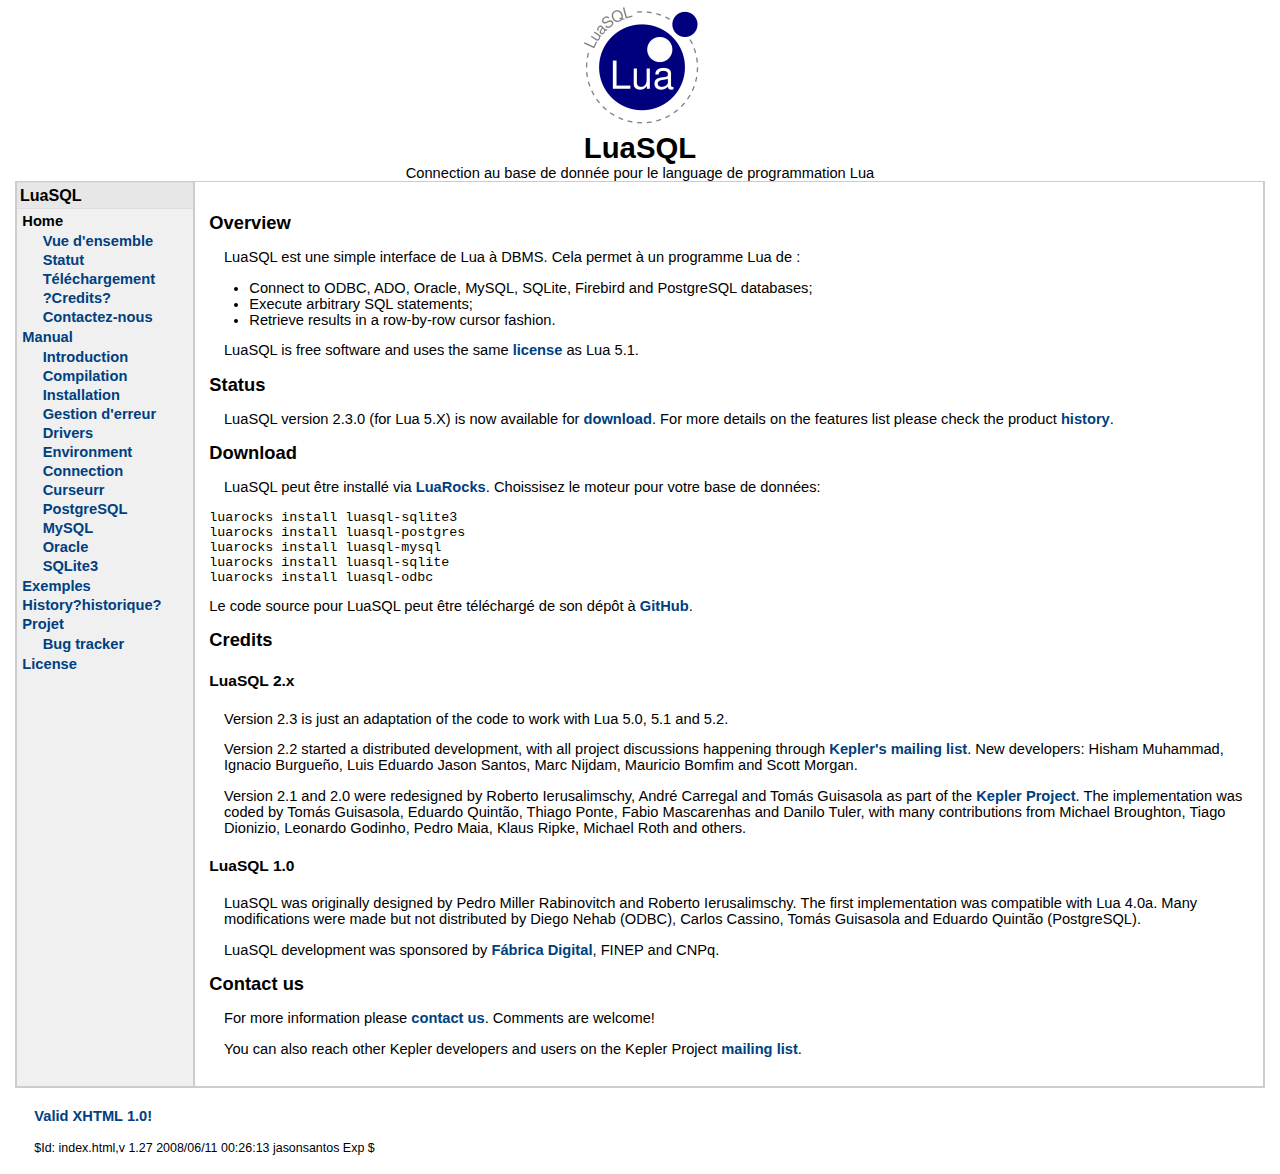
<file: lsqlite3/luasql/doc/fr/index.html>
<!DOCTYPE html PUBLIC "-//W3C//DTD XHTML 1.0 Strict//EN"
   "http://www.w3.org/TR/xhtml1/DTD/xhtml1-strict.dtd">
<html xmlns="http://www.w3.org/1999/xhtml" xml:lang="en" lang="en">
<head>
    <title>LuaSQL: Connection au base de donnée pour le language de programmation Lua</title>
    <link rel="stylesheet" href="doc.css" type="text/css"/>
	<meta http-equiv="Content-Type" content="text/html; charset=UTF-8"/>
</head>
<body>

<div id="container">
	
<div id="product">
	<div id="product_logo"><a href="http://www.keplerproject.org">
		<img alt="LuaSQL logo" src="luasql.png"/>
	</a></div>
	<div id="product_name"><big><strong>LuaSQL</strong></big></div>
	<div id="product_description">Connection au base de donnée pour le language de programmation Lua</div>
</div> <!-- id="product" -->

<div id="main">
	
<div id="navigation">
<h1>LuaSQL</h1>
	<ul>
		<li><strong>Home</strong>
			<ul>
				<li><a href="index.html#overview">Vue d'ensemble</a></li>
				<li><a href="index.html#status">Statut</a></li>
				<li><a href="index.html#download">Téléchargement</a></li>
				<li><a href="index.html#credits">?Credits?</a></li>
				<li><a href="index.html#contact">Contactez-nous</a></li>
			</ul>
		</li>
		<li><a href="manual.html">Manual</a>
			<ul>
				<li><a href="manual.html#introduction">Introduction</a></li>
				<li><a href="manual.html#compiling">Compilation</a></li>
				<li><a href="manual.html#installation">Installation</a></li>
				<li><a href="manual.html#errors">Gestion d'erreur</a></li>
				<li><a href="manual.html#drivers">Drivers</a></li>
				<li><a href="manual.html#environment_object">Environment</a></li>
				<li><a href="manual.html#connection_object">Connection</a></li>
				<li><a href="manual.html#cursor_object">Curseurr</a></li>
				<li><a href="manual.html#postgres_extensions">PostgreSQL</a></li>
				<li><a href="manual.html#mysql_extensions">MySQL</a></li>
				<li><a href="manual.html#oracle_extensions">Oracle</a></li>
				<li><a href="manual.html#sqlite3_extensions">SQLite3</a></li>
			</ul>
		</li>
		<li><a href="examples.html">Exemples</a></li>
		<li><a href="history.html">History?historique?</a></li>
        <li><a href="http://github.com/keplerproject/luasql/">Projet</a>
            <ul>
                <li><a href="http://github.com/keplerproject/luasql/">Bug tracker</a></li>
            </ul>
        </li>
		<li><a href="license.html">License</a></li>
	</ul>
</div> <!-- id="navigation" -->

<div id="content">

<h2><a name="overview"></a>Overview</h2>

<p>
LuaSQL est une simple interface de Lua à DBMS. Cela permet à un programme Lua de :
</p>

<ul>
	<li> Connect to ODBC, ADO, Oracle, MySQL, SQLite, Firebird and PostgreSQL databases;</li>
	<li> Execute arbitrary SQL statements;</li>
	<li> Retrieve results in a row-by-row cursor fashion.</li>
</ul>

<p>
LuaSQL is free software and uses the same <a href="license.html">license</a>
as Lua 5.1.
</p>

<h2><a name="status"></a>Status</h2>

<p>
LuaSQL version 2.3.0 (for Lua 5.X) is now available for <a href="#download">download</a>.
For more details on the features list please check the product
<a href="history.html">history</a>.
</p>


<h2><a name="download"></a>Download</h2>
<p>
LuaSQL peut être installé via <a href="http://luarocks.org">LuaRocks</a>.
Choissisez le moteur pour votre base de données:

<pre>
luarocks install luasql-sqlite3
luarocks install luasql-postgres
luarocks install luasql-mysql
luarocks install luasql-sqlite
luarocks install luasql-odbc
</pre>
Le code source pour LuaSQL peut être téléchargé de son dépôt à <a href=
"http://github.com/keplerproject/luasql">GitHub</a>.
</p>

<h2><a name="credits"></a>Credits</h2>

<h4>LuaSQL 2.x</h4>
<p>
Version 2.3 is just an adaptation of the code to work with Lua 5.0, 5.1 and 5.2.
</p>
<p>
Version 2.2 started a distributed development, with all project discussions happening through <a href="https://groups.google.com/forum/#!forum/kepler-project">Kepler's mailing list</a>.
New developers: Hisham Muhammad, Ignacio Burgue&ntilde;o, Luis Eduardo Jason Santos, Marc Nijdam, Mauricio Bomfim and Scott Morgan.
<p>
Version 2.1 and 2.0 were redesigned by Roberto Ierusalimschy, Andr&eacute; Carregal
and Tom&aacute;s Guisasola as part of the
<a href="http://www.keplerproject.org">Kepler Project</a>.
The implementation was coded by
Tom&aacute;s Guisasola, Eduardo Quint&atilde;o, Thiago Ponte, Fabio Mascarenhas and
Danilo Tuler, with many contributions from Michael Broughton, Tiago Dionizio, Leonardo Godinho, Pedro Maia, Klaus Ripke, Michael Roth and others.</p>

<h4>LuaSQL 1.0</h4>

<p>LuaSQL was originally designed by Pedro Miller Rabinovitch and Roberto Ierusalimschy.
The first implementation was compatible with Lua 4.0a.
Many modifications were made but not distributed by Diego Nehab (ODBC),
Carlos Cassino, Tom&aacute;s Guisasola and Eduardo Quint&atilde;o (PostgreSQL).</p>

<p>LuaSQL development was sponsored by 
<a href="http://www.fabricadigital.com.br">F&aacute;brica Digital</a>, FINEP and CNPq.</p>

<h2><a name="contact"></a>Contact us</h2>

<p>For more information please <a href="mailto:info-NO-SPAM-THANKS@keplerproject.org">contact us</a>.
Comments are welcome!</p>

<p>You can also reach other Kepler developers and users on the Kepler Project
<a href="https://groups.google.com/forum/#!forum/kepler-project">mailing list</a>.</p>

</div> <!-- id="content" -->

</div> <!-- id="main" -->

<div id="about">
	<p><a href="http://validator.w3.org/check?uri=referer">Valid XHTML 1.0!</a></p>
	<p><small>$Id: index.html,v 1.27 2008/06/11 00:26:13 jasonsantos Exp $</small></p>
</div> <!-- id="about" -->

</div> <!-- id="container" -->

</body>
</html>
</file>
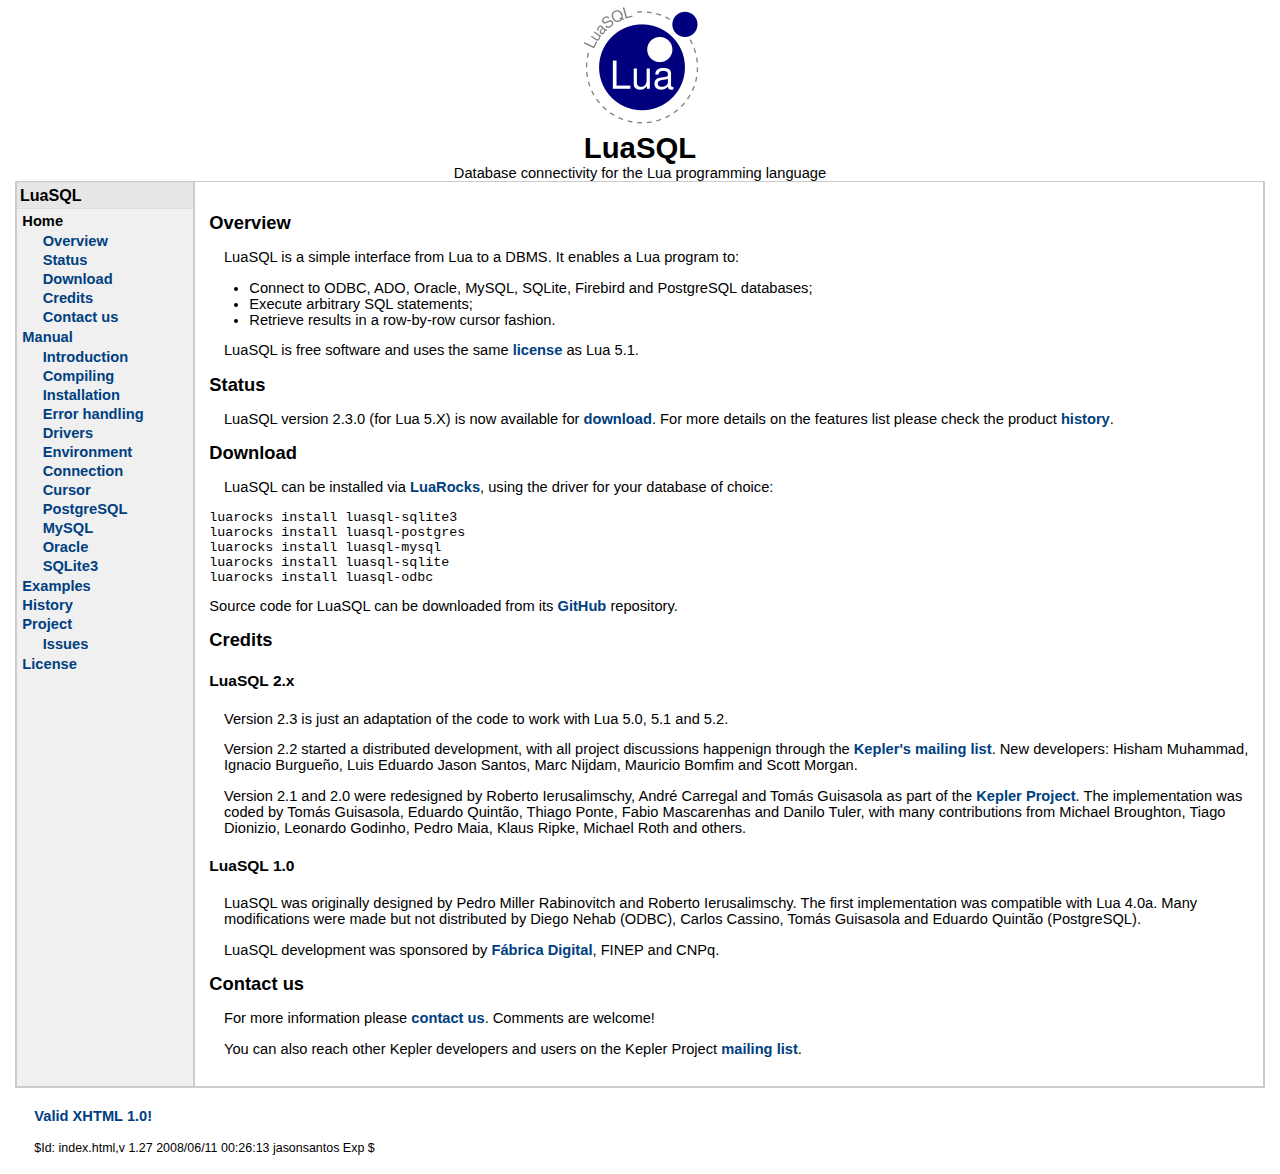
<file: lsqlite3/luasql/doc/us/index.html>
<!DOCTYPE html PUBLIC "-//W3C//DTD XHTML 1.0 Strict//EN"
   "http://www.w3.org/TR/xhtml1/DTD/xhtml1-strict.dtd">
<html xmlns="http://www.w3.org/1999/xhtml" xml:lang="en" lang="en">
<head>
    <title>LuaSQL: Database connectivity for the Lua programming language</title>
    <link rel="stylesheet" href="doc.css" type="text/css"/>
	<meta http-equiv="Content-Type" content="text/html; charset=UTF-8"/>
</head>
<body>

<div id="container">
	
<div id="product">
	<div id="product_logo"><a href="http://www.keplerproject.org">
		<img alt="LuaSQL logo" src="luasql.png"/>
	</a></div>
	<div id="product_name"><big><strong>LuaSQL</strong></big></div>
	<div id="product_description">Database connectivity for the Lua programming language</div>
</div> <!-- id="product" -->

<div id="main">
	
<div id="navigation">
<h1>LuaSQL</h1>
	<ul>
		<li><strong>Home</strong>
			<ul>
				<li><a href="index.html#overview">Overview</a></li>
				<li><a href="index.html#status">Status</a></li>
				<li><a href="index.html#download">Download</a></li>
				<li><a href="index.html#credits">Credits</a></li>
				<li><a href="index.html#contact">Contact us</a></li>
			</ul>
		</li>
		<li><a href="manual.html">Manual</a>
			<ul>
				<li><a href="manual.html#introduction">Introduction</a></li>
				<li><a href="manual.html#compiling">Compiling</a></li>
				<li><a href="manual.html#installation">Installation</a></li>
				<li><a href="manual.html#errors">Error handling</a></li>
				<li><a href="manual.html#drivers">Drivers</a></li>
				<li><a href="manual.html#environment_object">Environment</a></li>
				<li><a href="manual.html#connection_object">Connection</a></li>
				<li><a href="manual.html#cursor_object">Cursor</a></li>
				<li><a href="manual.html#postgres_extensions">PostgreSQL</a></li>
				<li><a href="manual.html#mysql_extensions">MySQL</a></li>
				<li><a href="manual.html#oracle_extensions">Oracle</a></li>
				<li><a href="manual.html#sqlite3_extensions">SQLite3</a></li>
			</ul>
		</li>
		<li><a href="examples.html">Examples</a></li>
		<li><a href="history.html">History</a></li>
        <li><a href="http://github.com/keplerproject/luasql/">Project</a>
            <ul>
                <li><a href="http://github.com/keplerproject/luasql/issues">Issues</a></li>
            </ul>
        </li>
		<li><a href="license.html">License</a></li>
	</ul>
</div> <!-- id="navigation" -->

<div id="content">

<h2><a name="overview"></a>Overview</h2>

<p>
LuaSQL is a simple interface from Lua to a DBMS. It enables a Lua program to:
</p>

<ul>
	<li> Connect to ODBC, ADO, Oracle, MySQL, SQLite, Firebird and PostgreSQL databases;</li>
	<li> Execute arbitrary SQL statements;</li>
	<li> Retrieve results in a row-by-row cursor fashion.</li>
</ul>

<p>
LuaSQL is free software and uses the same <a href="license.html">license</a>
as Lua 5.1.
</p>

<h2><a name="status"></a>Status</h2>

<p>
LuaSQL version 2.3.0 (for Lua 5.X) is now available for <a href="#download">download</a>.
For more details on the features list please check the product
<a href="history.html">history</a>.
</p>

<h2><a name="download"></a>Download</h2>
<p>
LuaSQL can be installed via <a href="http://luarocks.org">LuaRocks</a>, using the 
driver for your database of choice:

<pre>
luarocks install luasql-sqlite3
luarocks install luasql-postgres
luarocks install luasql-mysql
luarocks install luasql-sqlite
luarocks install luasql-odbc
</pre>

Source code for LuaSQL can be downloaded from its <a href=
"http://github.com/keplerproject/luasql">GitHub</a> repository.
</p>

<h2><a name="credits"></a>Credits</h2>

<h4>LuaSQL 2.x</h4>
<p>
Version 2.3 is just an adaptation of the code to work with Lua 5.0, 5.1 and 5.2.
</p>
<p>
Version 2.2 started a distributed development, with all project discussions happenign through the <a href="https://groups.google.com/forum/#!forum/kepler-project">Kepler's mailing list</a>.
New developers: Hisham Muhammad, Ignacio Burgue&ntilde;o, Luis Eduardo Jason Santos, Marc Nijdam, Mauricio Bomfim and Scott Morgan.
<p>
Version 2.1 and 2.0 were redesigned by Roberto Ierusalimschy, Andr&eacute; Carregal
and Tom&aacute;s Guisasola as part of the
<a href="http://www.keplerproject.org">Kepler Project</a>.
The implementation was coded by
Tom&aacute;s Guisasola, Eduardo Quint&atilde;o, Thiago Ponte, Fabio Mascarenhas and
Danilo Tuler, with many contributions from Michael Broughton, Tiago Dionizio, Leonardo Godinho, Pedro Maia, Klaus Ripke, Michael Roth and others.</p>

<h4>LuaSQL 1.0</h4>

<p>LuaSQL was originally designed by Pedro Miller Rabinovitch and Roberto Ierusalimschy.
The first implementation was compatible with Lua 4.0a.
Many modifications were made but not distributed by Diego Nehab (ODBC),
Carlos Cassino, Tom&aacute;s Guisasola and Eduardo Quint&atilde;o (PostgreSQL).</p>

<p>LuaSQL development was sponsored by 
<a href="http://www.fabricadigital.com.br">F&aacute;brica Digital</a>, FINEP and CNPq.</p>

<h2><a name="contact"></a>Contact us</h2>

<p>For more information please <a href="mailto:info-NO-SPAM-THANKS@keplerproject.org">contact us</a>.
Comments are welcome!</p>

<p>You can also reach other Kepler developers and users on the Kepler Project
<a href="https://groups.google.com/forum/#!forum/kepler-project">mailing list</a>.</p>

</div> <!-- id="content" -->

</div> <!-- id="main" -->

<div id="about">
	<p><a href="http://validator.w3.org/check?uri=referer">Valid XHTML 1.0!</a></p>
	<p><small>$Id: index.html,v 1.27 2008/06/11 00:26:13 jasonsantos Exp $</small></p>
</div> <!-- id="about" -->

</div> <!-- id="container" -->

</body>
</html>
</file>
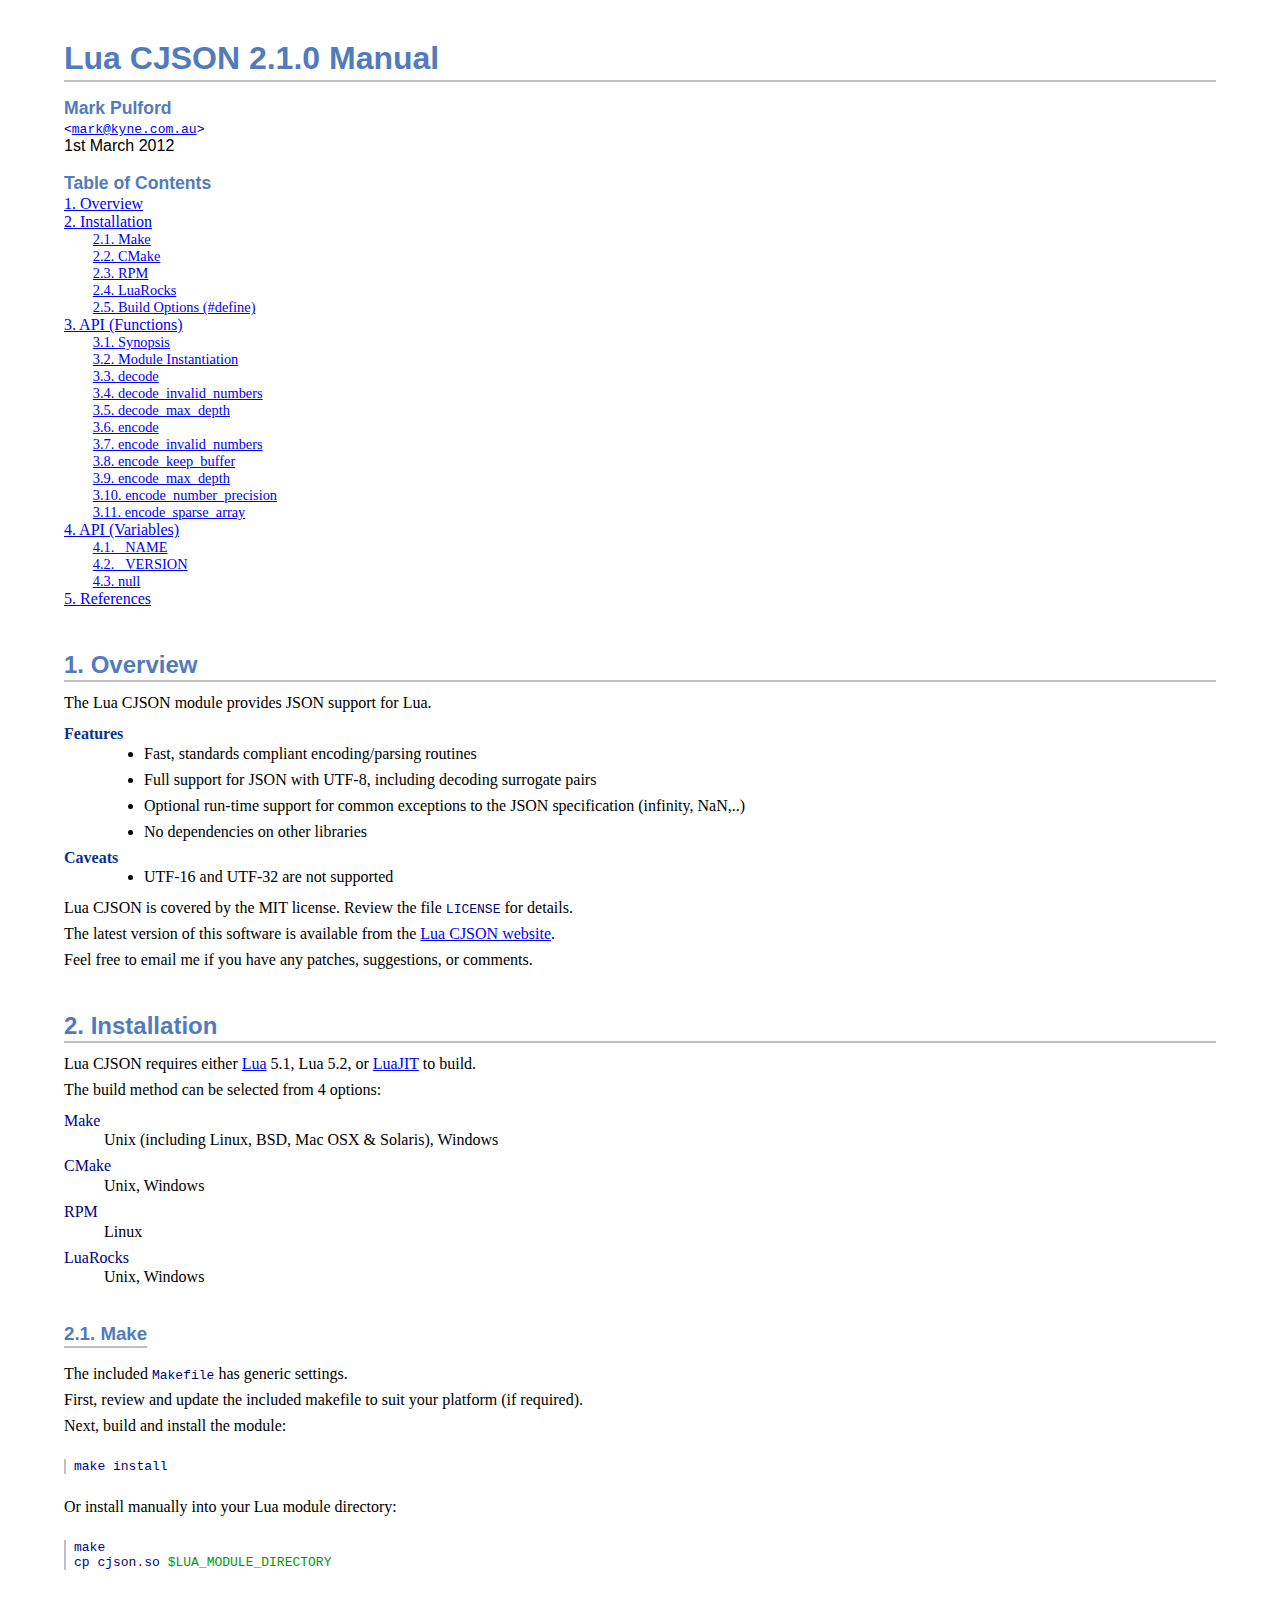
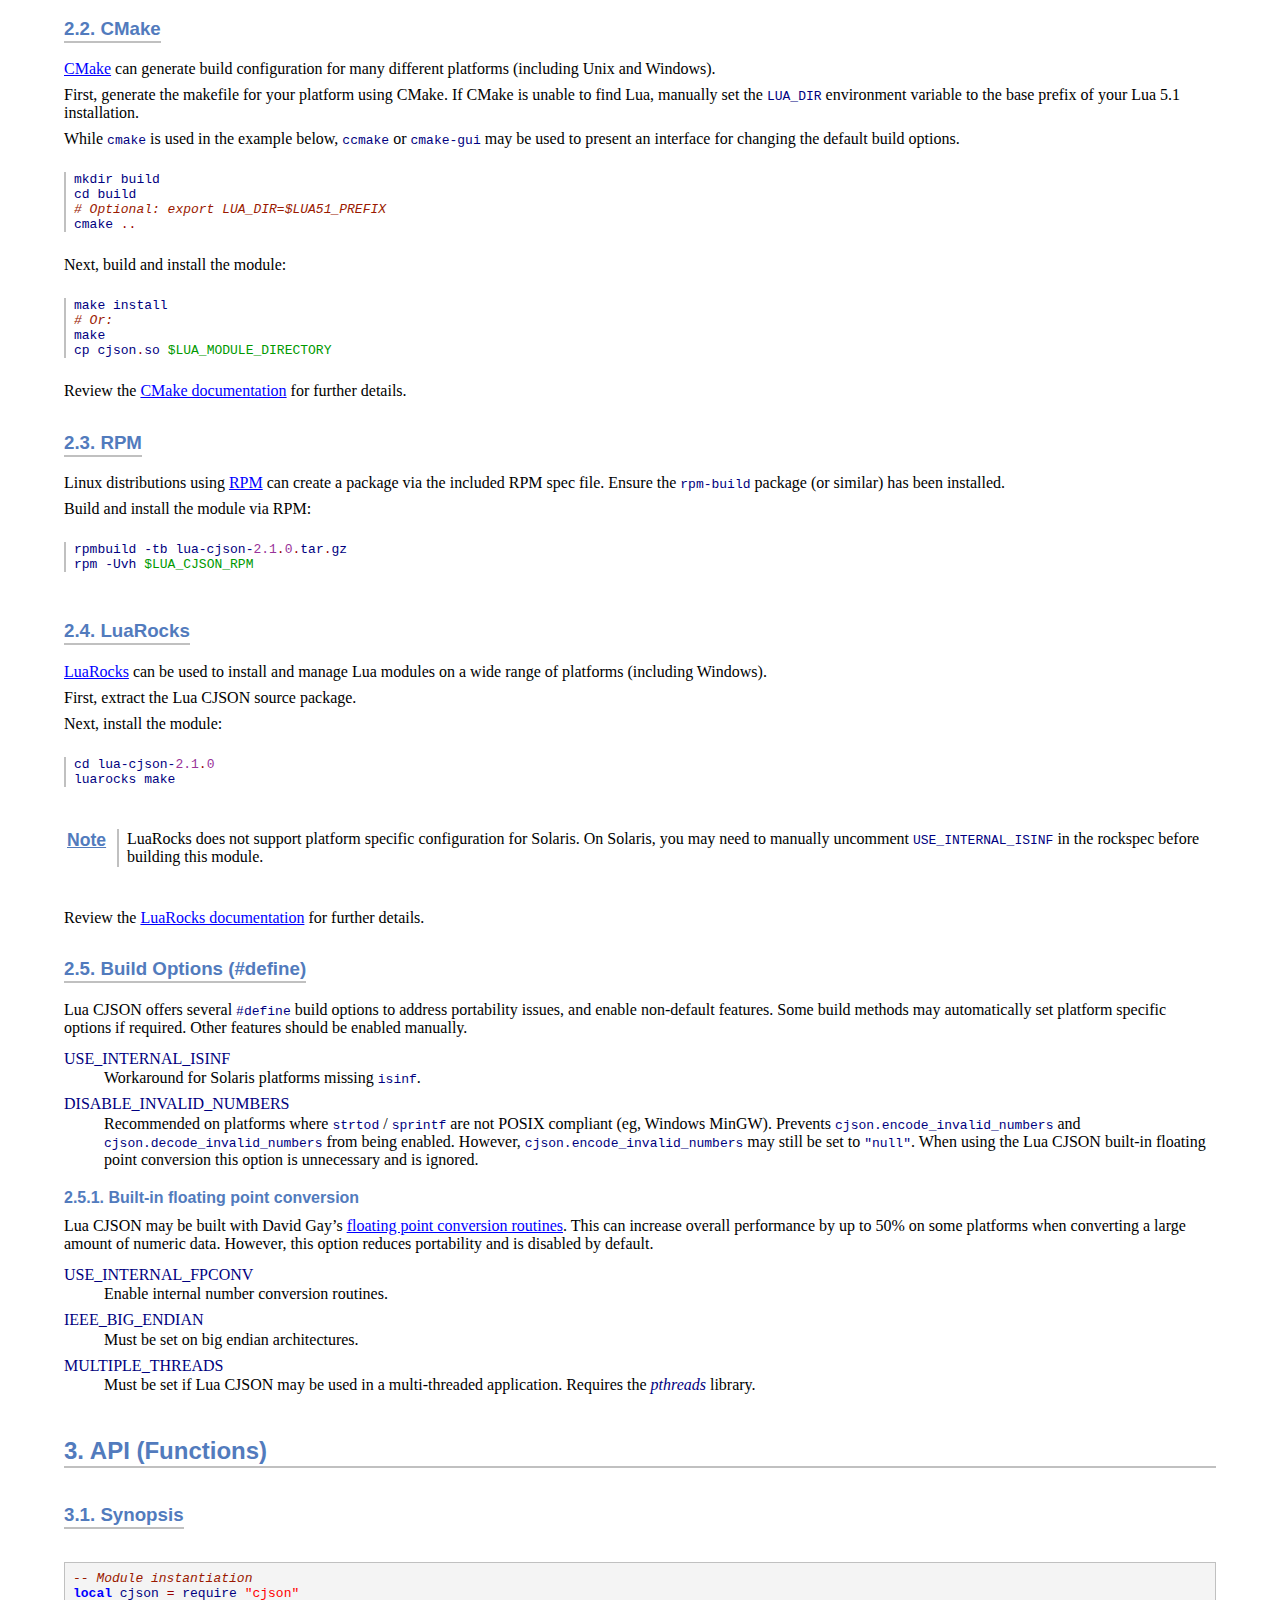
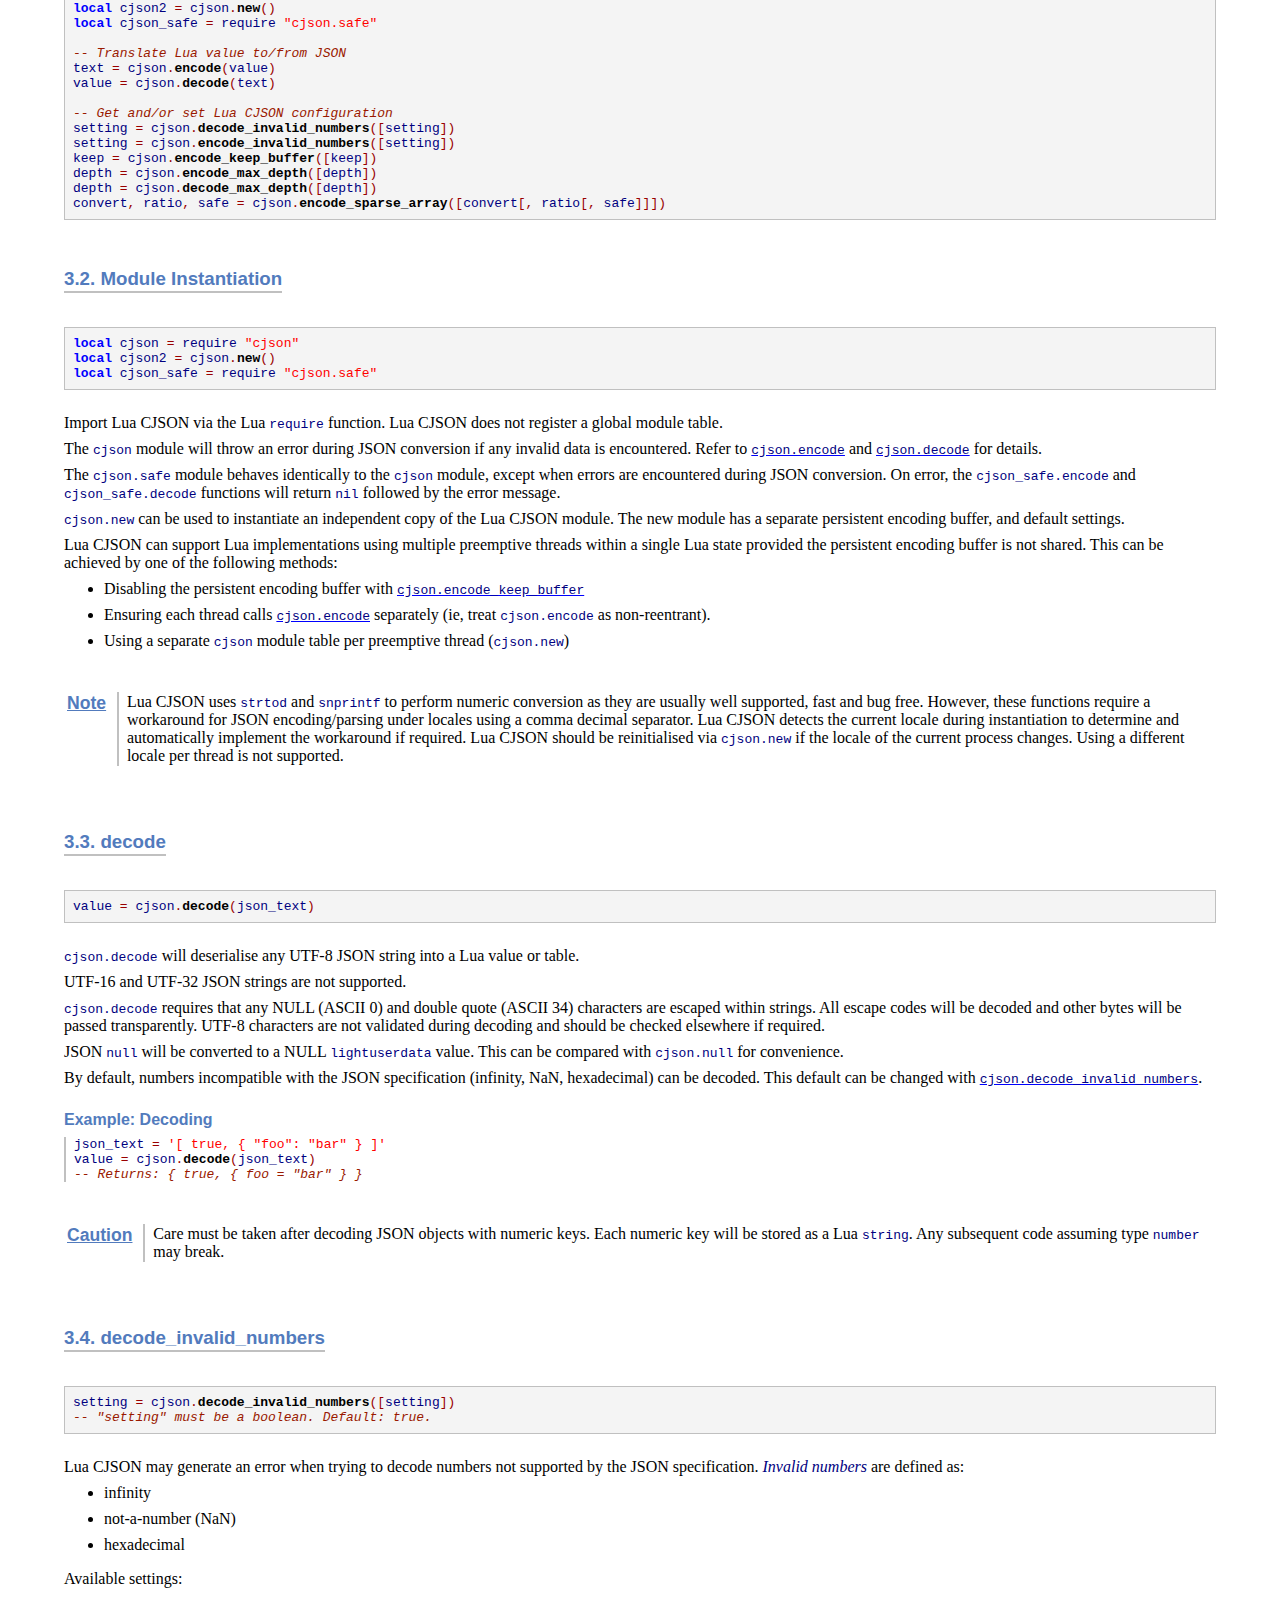
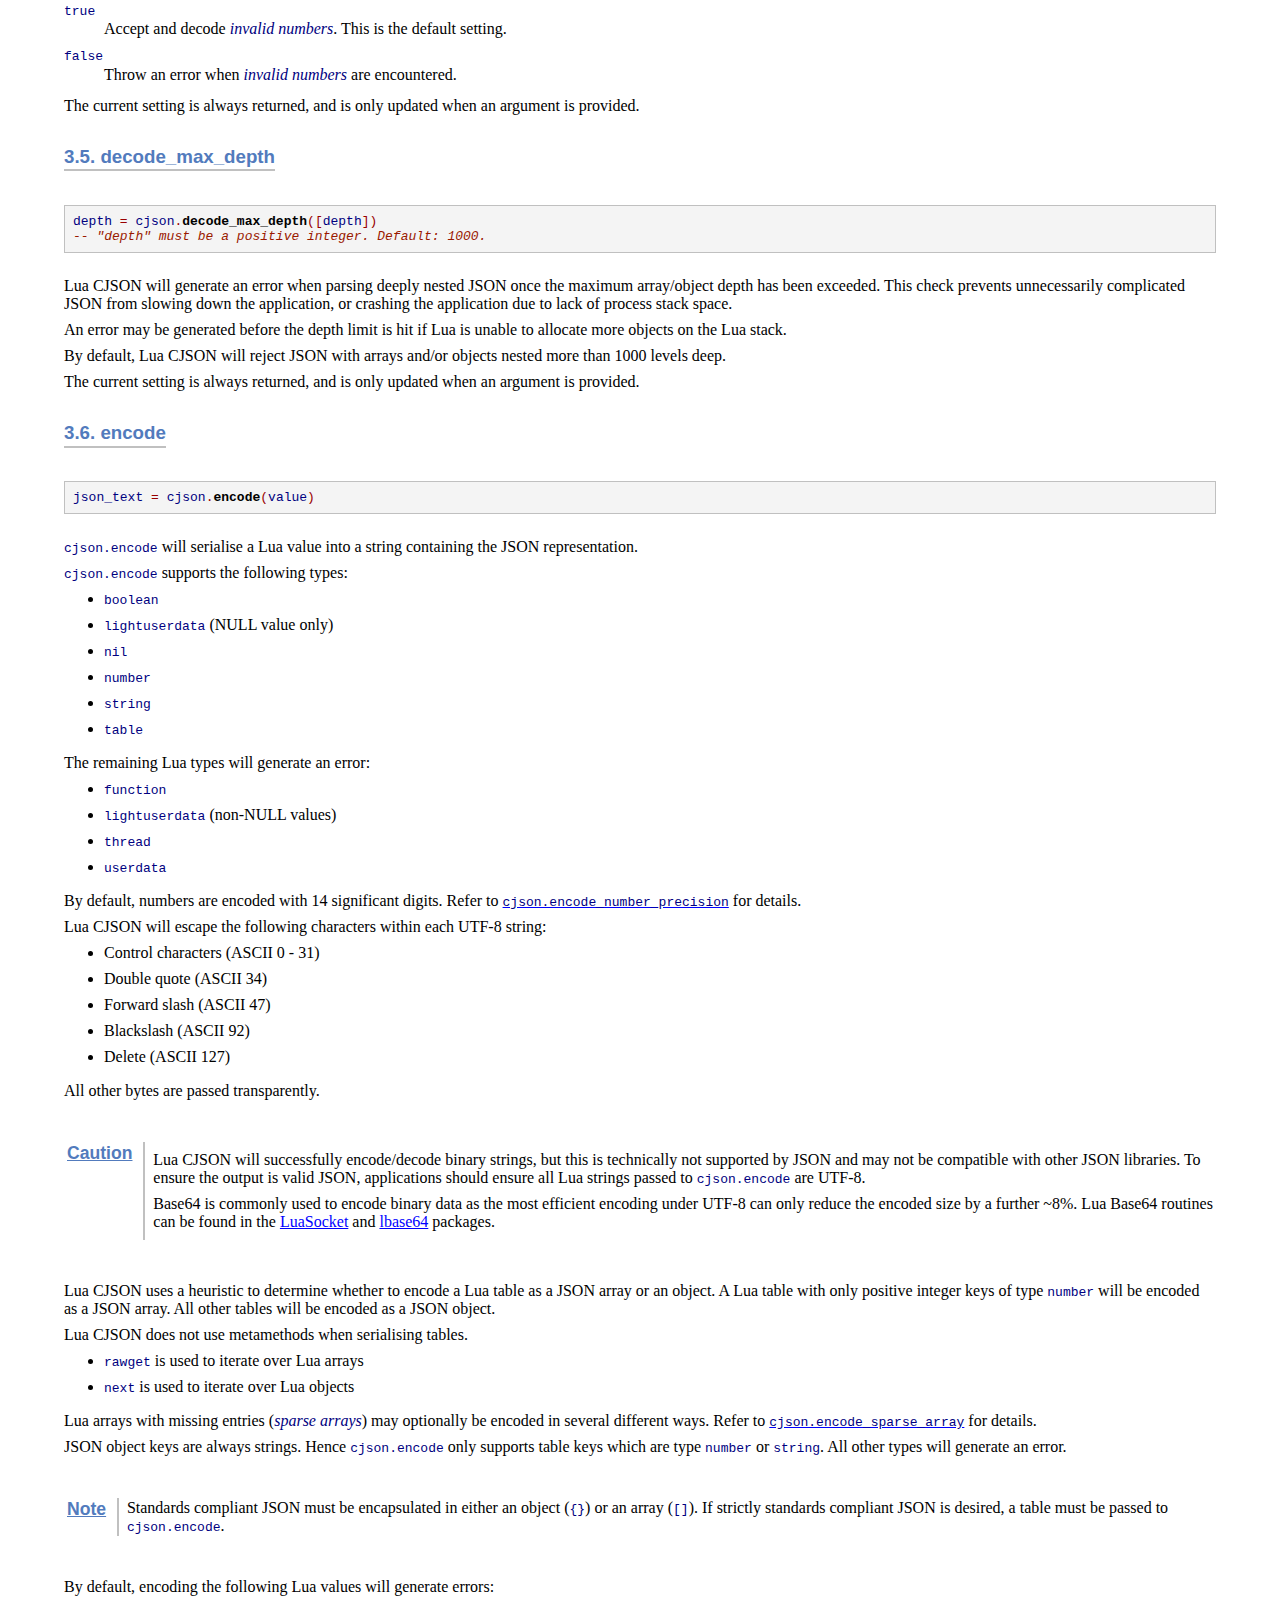
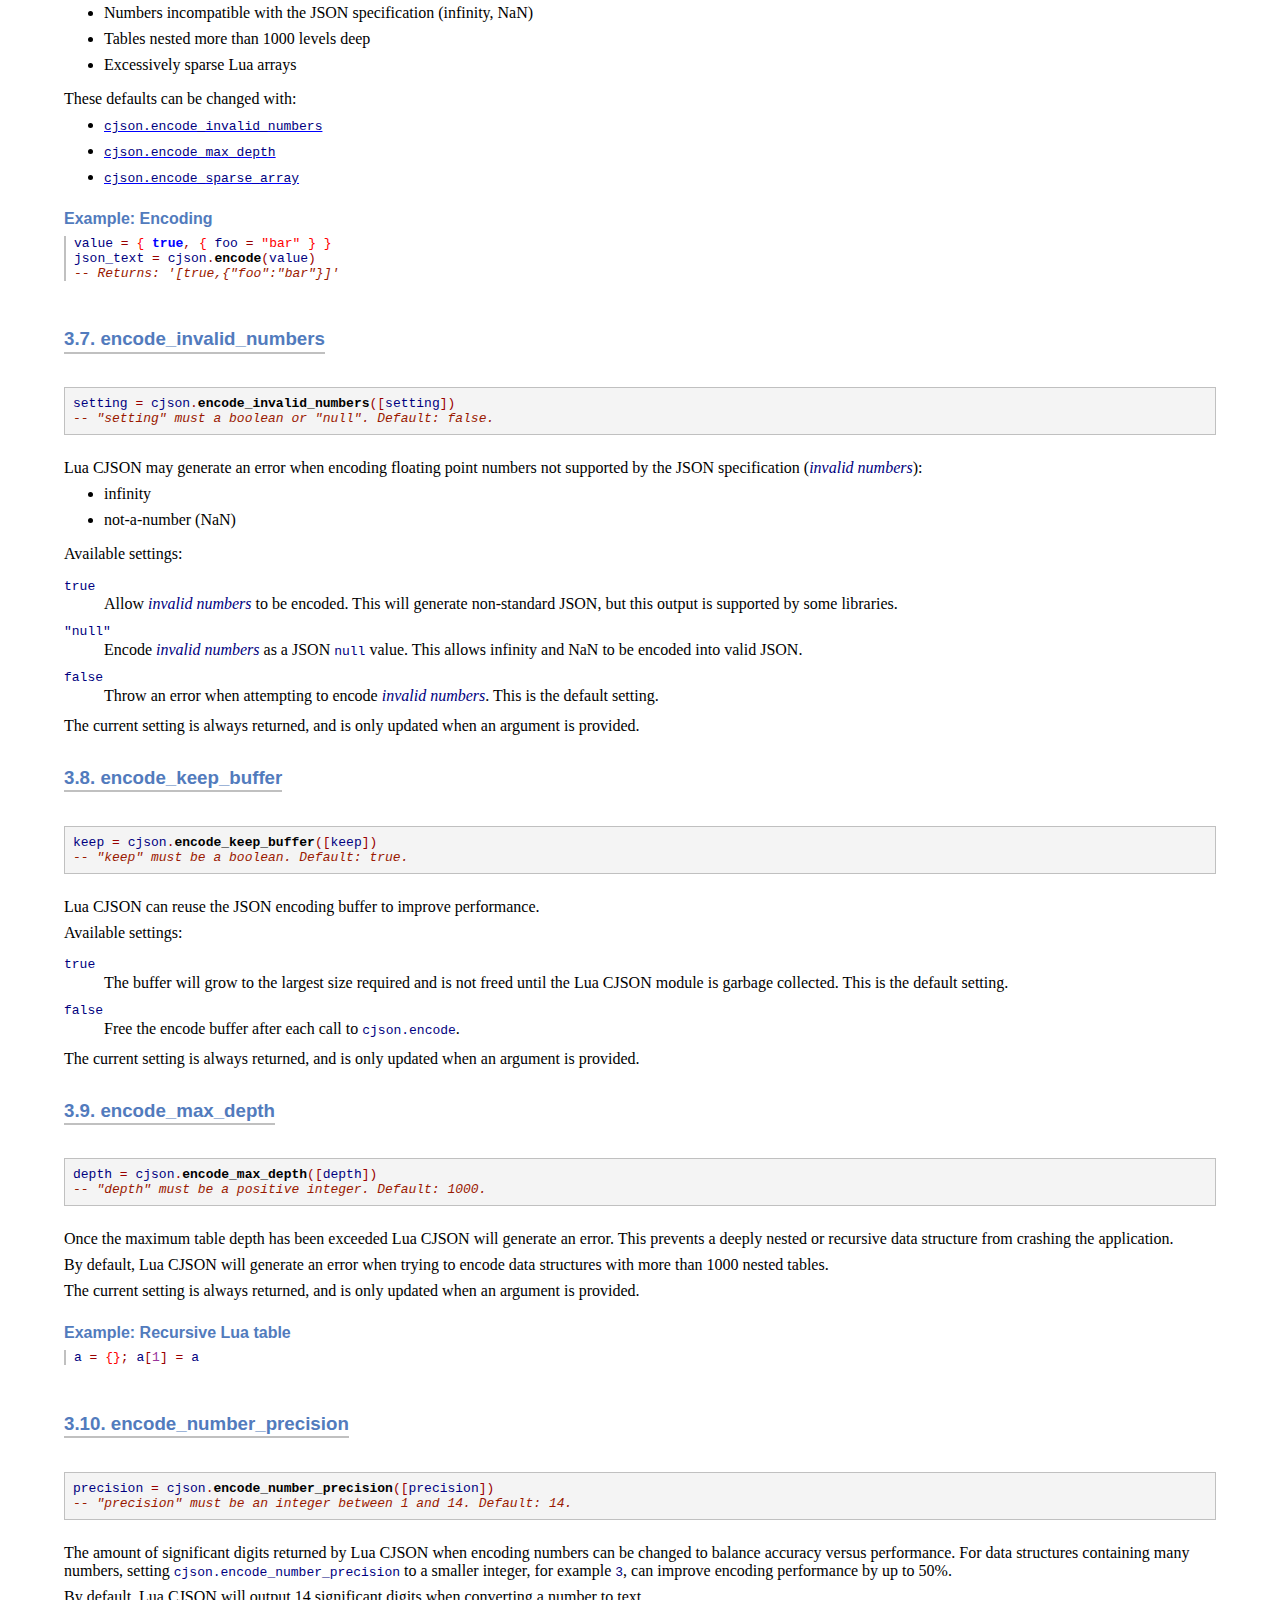
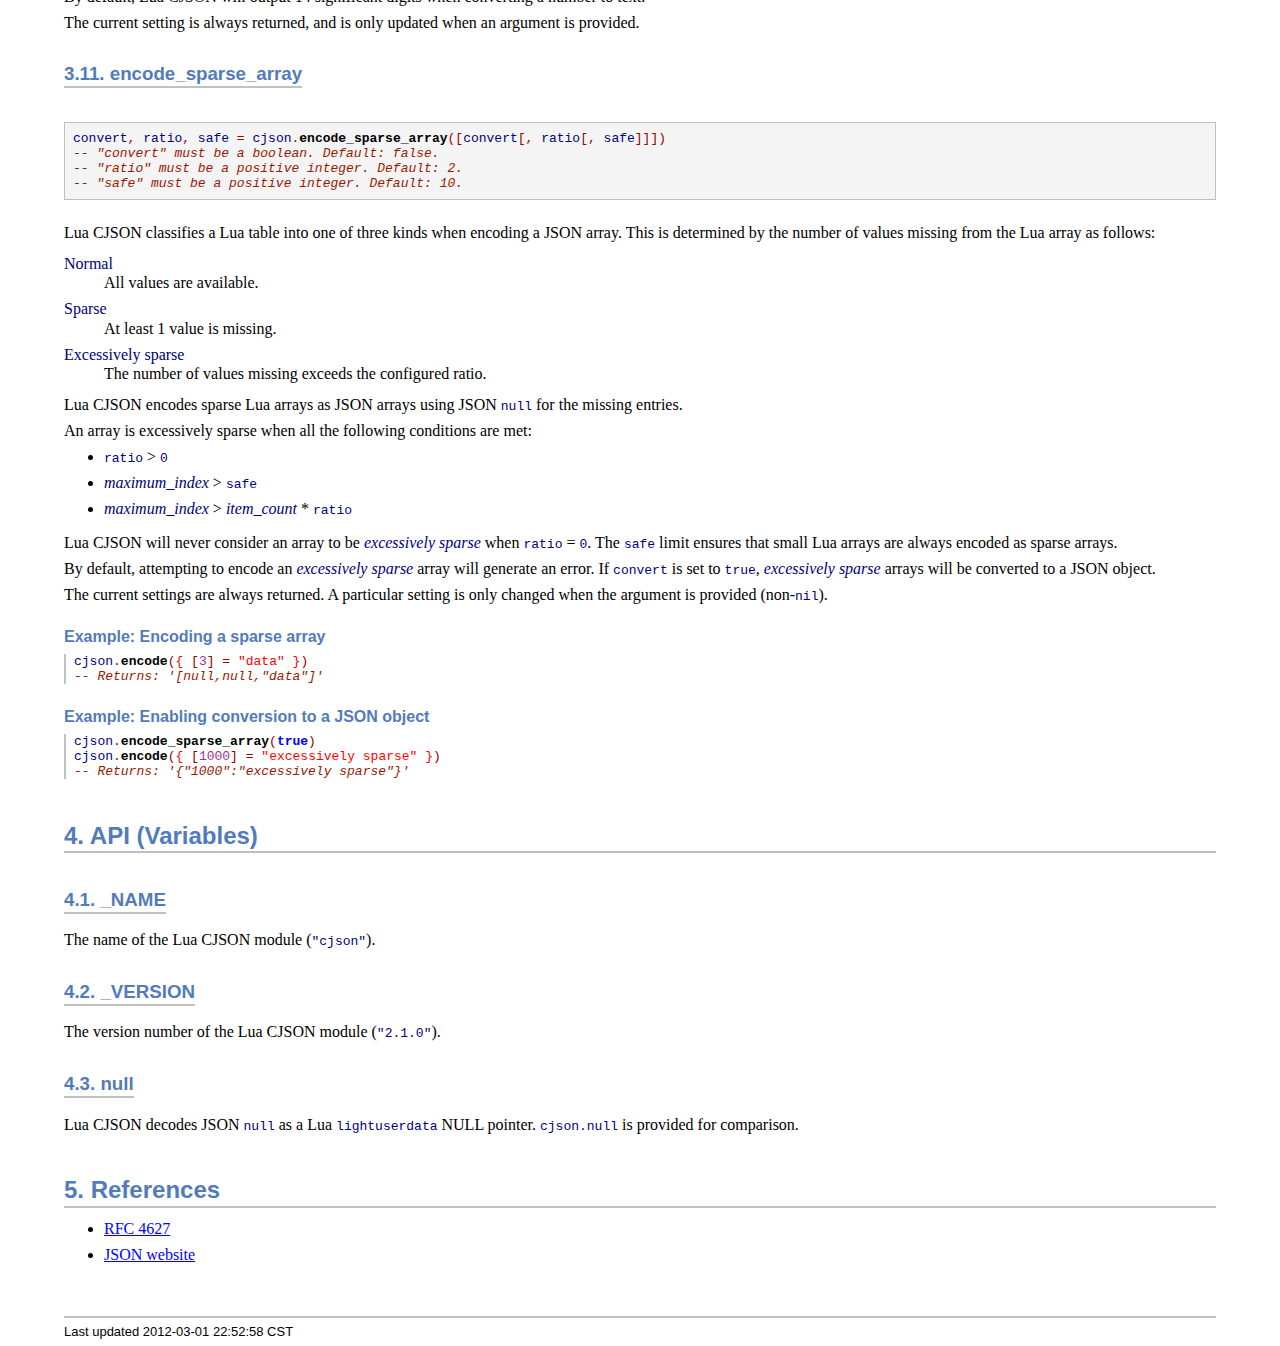
<file: lua-se/se/cjson/manual.html>
<!DOCTYPE html PUBLIC "-//W3C//DTD XHTML 1.1//EN"
    "http://www.w3.org/TR/xhtml11/DTD/xhtml11.dtd">
<html xmlns="http://www.w3.org/1999/xhtml" xml:lang="en">
<head>
<meta http-equiv="Content-Type" content="text/html; charset=UTF-8" />
<meta name="generator" content="AsciiDoc 8.4.5" />
<title>Lua CJSON 2.1.0 Manual</title>
<style type="text/css">
/* Debug borders */
p, li, dt, dd, div, pre, h1, h2, h3, h4, h5, h6 {
/*
  border: 1px solid red;
*/
}

body {
  margin: 1em 5% 1em 5%;
}

a {
  color: blue;
  text-decoration: underline;
}
a:visited {
  color: fuchsia;
}

em {
  font-style: italic;
  color: navy;
}

strong {
  font-weight: bold;
  color: #083194;
}

tt {
  color: navy;
}

h1, h2, h3, h4, h5, h6 {
  color: #527bbd;
  font-family: sans-serif;
  margin-top: 1.2em;
  margin-bottom: 0.5em;
  line-height: 1.3;
}

h1, h2, h3 {
  border-bottom: 2px solid silver;
}
h2 {
  padding-top: 0.5em;
}
h3 {
  float: left;
}
h3 + * {
  clear: left;
}

div.sectionbody {
  font-family: serif;
  margin-left: 0;
}

hr {
  border: 1px solid silver;
}

p {
  margin-top: 0.5em;
  margin-bottom: 0.5em;
}

ul, ol, li > p {
  margin-top: 0;
}

pre {
  padding: 0;
  margin: 0;
}

span#author {
  color: #527bbd;
  font-family: sans-serif;
  font-weight: bold;
  font-size: 1.1em;
}
span#email {
}
span#revnumber, span#revdate, span#revremark {
  font-family: sans-serif;
}

div#footer {
  font-family: sans-serif;
  font-size: small;
  border-top: 2px solid silver;
  padding-top: 0.5em;
  margin-top: 4.0em;
}
div#footer-text {
  float: left;
  padding-bottom: 0.5em;
}
div#footer-badges {
  float: right;
  padding-bottom: 0.5em;
}

div#preamble {
  margin-top: 1.5em;
  margin-bottom: 1.5em;
}
div.tableblock, div.imageblock, div.exampleblock, div.verseblock,
div.quoteblock, div.literalblock, div.listingblock, div.sidebarblock,
div.admonitionblock {
  margin-top: 1.5em;
  margin-bottom: 1.5em;
}
div.admonitionblock {
  margin-top: 2.5em;
  margin-bottom: 2.5em;
}

div.content { /* Block element content. */
  padding: 0;
}

/* Block element titles. */
div.title, caption.title {
  color: #527bbd;
  font-family: sans-serif;
  font-weight: bold;
  text-align: left;
  margin-top: 1.0em;
  margin-bottom: 0.5em;
}
div.title + * {
  margin-top: 0;
}

td div.title:first-child {
  margin-top: 0.0em;
}
div.content div.title:first-child {
  margin-top: 0.0em;
}
div.content + div.title {
  margin-top: 0.0em;
}

div.sidebarblock > div.content {
  background: #ffffee;
  border: 1px solid silver;
  padding: 0.5em;
}

div.listingblock > div.content {
  border: 1px solid silver;
  background: #f4f4f4;
  padding: 0.5em;
}

div.quoteblock {
  padding-left: 2.0em;
  margin-right: 10%;
}
div.quoteblock > div.attribution {
  padding-top: 0.5em;
  text-align: right;
}

div.verseblock {
  padding-left: 2.0em;
  margin-right: 10%;
}
div.verseblock > div.content {
  white-space: pre;
}
div.verseblock > div.attribution {
  padding-top: 0.75em;
  text-align: left;
}
/* DEPRECATED: Pre version 8.2.7 verse style literal block. */
div.verseblock + div.attribution {
  text-align: left;
}

div.admonitionblock .icon {
  vertical-align: top;
  font-size: 1.1em;
  font-weight: bold;
  text-decoration: underline;
  color: #527bbd;
  padding-right: 0.5em;
}
div.admonitionblock td.content {
  padding-left: 0.5em;
  border-left: 2px solid silver;
}

div.exampleblock > div.content {
  border-left: 2px solid silver;
  padding: 0.5em;
}

div.imageblock div.content { padding-left: 0; }
span.image img { border-style: none; }
a.image:visited { color: white; }

dl {
  margin-top: 0.8em;
  margin-bottom: 0.8em;
}
dt {
  margin-top: 0.5em;
  margin-bottom: 0;
  font-style: normal;
  color: navy;
}
dd > *:first-child {
  margin-top: 0.1em;
}

ul, ol {
    list-style-position: outside;
}
ol.arabic {
  list-style-type: decimal;
}
ol.loweralpha {
  list-style-type: lower-alpha;
}
ol.upperalpha {
  list-style-type: upper-alpha;
}
ol.lowerroman {
  list-style-type: lower-roman;
}
ol.upperroman {
  list-style-type: upper-roman;
}

div.compact ul, div.compact ol,
div.compact p, div.compact p,
div.compact div, div.compact div {
  margin-top: 0.1em;
  margin-bottom: 0.1em;
}

div.tableblock > table {
  border: 3px solid #527bbd;
}
thead {
  font-family: sans-serif;
  font-weight: bold;
}
tfoot {
  font-weight: bold;
}
td > div.verse {
  white-space: pre;
}
p.table {
  margin-top: 0;
}
/* Because the table frame attribute is overriden by CSS in most browsers. */
div.tableblock > table[frame="void"] {
  border-style: none;
}
div.tableblock > table[frame="hsides"] {
  border-left-style: none;
  border-right-style: none;
}
div.tableblock > table[frame="vsides"] {
  border-top-style: none;
  border-bottom-style: none;
}


div.hdlist {
  margin-top: 0.8em;
  margin-bottom: 0.8em;
}
div.hdlist tr {
  padding-bottom: 15px;
}
dt.hdlist1.strong, td.hdlist1.strong {
  font-weight: bold;
}
td.hdlist1 {
  vertical-align: top;
  font-style: normal;
  padding-right: 0.8em;
  color: navy;
}
td.hdlist2 {
  vertical-align: top;
}
div.hdlist.compact tr {
  margin: 0;
  padding-bottom: 0;
}

.comment {
  background: yellow;
}

@media print {
  div#footer-badges { display: none; }
}

div#toctitle {
  color: #527bbd;
  font-family: sans-serif;
  font-size: 1.1em;
  font-weight: bold;
  margin-top: 1.0em;
  margin-bottom: 0.1em;
}

div.toclevel1, div.toclevel2, div.toclevel3, div.toclevel4 {
  margin-top: 0;
  margin-bottom: 0;
}
div.toclevel2 {
  margin-left: 2em;
  font-size: 0.9em;
}
div.toclevel3 {
  margin-left: 4em;
  font-size: 0.9em;
}
div.toclevel4 {
  margin-left: 6em;
  font-size: 0.9em;
}
/* Workarounds for IE6's broken and incomplete CSS2. */

div.sidebar-content {
  background: #ffffee;
  border: 1px solid silver;
  padding: 0.5em;
}
div.sidebar-title, div.image-title {
  color: #527bbd;
  font-family: sans-serif;
  font-weight: bold;
  margin-top: 0.0em;
  margin-bottom: 0.5em;
}

div.listingblock div.content {
  border: 1px solid silver;
  background: #f4f4f4;
  padding: 0.5em;
}

div.quoteblock-attribution {
  padding-top: 0.5em;
  text-align: right;
}

div.verseblock-content {
  white-space: pre;
}
div.verseblock-attribution {
  padding-top: 0.75em;
  text-align: left;
}

div.exampleblock-content {
  border-left: 2px solid silver;
  padding-left: 0.5em;
}

/* IE6 sets dynamically generated links as visited. */
div#toc a:visited { color: blue; }
</style>
<script type="text/javascript">
/*<![CDATA[*/
window.onload = function(){generateToc(2)}
/* Author: Mihai Bazon, September 2002
 * http://students.infoiasi.ro/~mishoo
 *
 * Table Of Content generator
 * Version: 0.4
 *
 * Feel free to use this script under the terms of the GNU General Public
 * License, as long as you do not remove or alter this notice.
 */

 /* modified by Troy D. Hanson, September 2006. License: GPL */
 /* modified by Stuart Rackham, October 2006. License: GPL */

function getText(el) {
  var text = "";
  for (var i = el.firstChild; i != null; i = i.nextSibling) {
    if (i.nodeType == 3 /* Node.TEXT_NODE */) // IE doesn't speak constants.
      text += i.data;
    else if (i.firstChild != null)
      text += getText(i);
  }
  return text;
}

function TocEntry(el, text, toclevel) {
  this.element = el;
  this.text = text;
  this.toclevel = toclevel;
}

function tocEntries(el, toclevels) {
  var result = new Array;
  var re = new RegExp('[hH]([2-'+(toclevels+1)+'])');
  // Function that scans the DOM tree for header elements (the DOM2
  // nodeIterator API would be a better technique but not supported by all
  // browsers).
  var iterate = function (el) {
    for (var i = el.firstChild; i != null; i = i.nextSibling) {
      if (i.nodeType == 1 /* Node.ELEMENT_NODE */) {
        var mo = re.exec(i.tagName)
        if (mo)
          result[result.length] = new TocEntry(i, getText(i), mo[1]-1);
        iterate(i);
      }
    }
  }
  iterate(el);
  return result;
}

// This function does the work. toclevels = 1..4.
function generateToc(toclevels) {
  var toc = document.getElementById("toc");
  var entries = tocEntries(document.getElementsByTagName("body")[0], toclevels);
  for (var i = 0; i < entries.length; ++i) {
    var entry = entries[i];
    if (entry.element.id == "")
      entry.element.id = "toc" + i;
    var a = document.createElement("a");
    a.href = "#" + entry.element.id;
    a.appendChild(document.createTextNode(entry.text));
    var div = document.createElement("div");
    div.appendChild(a);
    div.className = "toclevel" + entry.toclevel;
    toc.appendChild(div);
  }
  if (entries.length == 0)
    document.getElementById("header").removeChild(toc);
}
/*]]>*/
</script>
</head>
<body>
<div id="header">
<h1>Lua CJSON 2.1.0 Manual</h1>
<span id="author">Mark Pulford</span><br />
<span id="email"><tt>&lt;<a href="mailto:mark@kyne.com.au">mark@kyne.com.au</a>&gt;</tt></span><br />
<span id="revdate">1st March 2012</span>
<div id="toc">
  <div id="toctitle">Table of Contents</div>
  <noscript><p><b>JavaScript must be enabled in your browser to display the table of contents.</b></p></noscript>
</div>
</div>
<h2 id="_overview">1. Overview</h2>
<div class="sectionbody">
<div class="paragraph"><p>The Lua CJSON module provides JSON support for Lua.</p></div>
<div class="dlist"><dl>
<dt class="hdlist1">
<strong>Features</strong>
</dt>
<dd>
<div class="ulist"><ul>
<li>
<p>
Fast, standards compliant encoding/parsing routines
</p>
</li>
<li>
<p>
Full support for JSON with UTF-8, including decoding surrogate pairs
</p>
</li>
<li>
<p>
Optional run-time support for common exceptions to the JSON
  specification (infinity, NaN,..)
</p>
</li>
<li>
<p>
No dependencies on other libraries
</p>
</li>
</ul></div>
</dd>
<dt class="hdlist1">
<strong>Caveats</strong>
</dt>
<dd>
<div class="ulist"><ul>
<li>
<p>
UTF-16 and UTF-32 are not supported
</p>
</li>
</ul></div>
</dd>
</dl></div>
<div class="paragraph"><p>Lua CJSON is covered by the MIT license. Review the file <tt>LICENSE</tt> for
details.</p></div>
<div class="paragraph"><p>The latest version of this software is available from the
<a href="http://www.kyne.com.au/%7Emark/software/lua-cjson.php">Lua CJSON website</a>.</p></div>
<div class="paragraph"><p>Feel free to email me if you have any patches, suggestions, or comments.</p></div>
</div>
<h2 id="_installation">2. Installation</h2>
<div class="sectionbody">
<div class="paragraph"><p>Lua CJSON requires either <a href="http://www.lua.org">Lua</a> 5.1, Lua 5.2, or
<a href="http://www.luajit.org">LuaJIT</a> to build.</p></div>
<div class="paragraph"><p>The build method can be selected from 4 options:</p></div>
<div class="dlist"><dl>
<dt class="hdlist1">
Make
</dt>
<dd>
<p>
Unix (including Linux, BSD, Mac OSX &amp; Solaris), Windows
</p>
</dd>
<dt class="hdlist1">
CMake
</dt>
<dd>
<p>
Unix, Windows
</p>
</dd>
<dt class="hdlist1">
RPM
</dt>
<dd>
<p>
Linux
</p>
</dd>
<dt class="hdlist1">
LuaRocks
</dt>
<dd>
<p>
Unix, Windows
</p>
</dd>
</dl></div>
<h3 id="_make">2.1. Make</h3><div style="clear:left"></div>
<div class="paragraph"><p>The included <tt>Makefile</tt> has generic settings.</p></div>
<div class="paragraph"><p>First, review and update the included makefile to suit your platform (if
required).</p></div>
<div class="paragraph"><p>Next, build and install the module:</p></div>
<div class="exampleblock">
<div class="exampleblock-content"><!-- Generator: GNU source-highlight 3.1.4
by Lorenzo Bettini
http://www.lorenzobettini.it
http://www.gnu.org/software/src-highlite -->
<pre><tt>make install</tt></pre></div></div>
<div class="paragraph"><p>Or install manually into your Lua module directory:</p></div>
<div class="exampleblock">
<div class="exampleblock-content"><!-- Generator: GNU source-highlight 3.1.4
by Lorenzo Bettini
http://www.lorenzobettini.it
http://www.gnu.org/software/src-highlite -->
<pre><tt>make
cp cjson<span style="color: #990000">.</span>so <span style="color: #009900">$LUA_MODULE_DIRECTORY</span></tt></pre></div></div>
<h3 id="_cmake">2.2. CMake</h3><div style="clear:left"></div>
<div class="paragraph"><p><a href="http://www.cmake.org">CMake</a> can generate build configuration for many
different platforms (including Unix and Windows).</p></div>
<div class="paragraph"><p>First, generate the makefile for your platform using CMake. If CMake is
unable to find Lua, manually set the <tt>LUA_DIR</tt> environment variable to
the base prefix of your Lua 5.1 installation.</p></div>
<div class="paragraph"><p>While <tt>cmake</tt> is used in the example below, <tt>ccmake</tt> or <tt>cmake-gui</tt> may
be used to present an interface for changing the default build options.</p></div>
<div class="exampleblock">
<div class="exampleblock-content"><!-- Generator: GNU source-highlight 3.1.4
by Lorenzo Bettini
http://www.lorenzobettini.it
http://www.gnu.org/software/src-highlite -->
<pre><tt>mkdir build
cd build
<span style="font-style: italic"><span style="color: #9A1900"># Optional: export LUA_DIR=$LUA51_PREFIX</span></span>
cmake <span style="color: #990000">..</span></tt></pre></div></div>
<div class="paragraph"><p>Next, build and install the module:</p></div>
<div class="exampleblock">
<div class="exampleblock-content"><!-- Generator: GNU source-highlight 3.1.4
by Lorenzo Bettini
http://www.lorenzobettini.it
http://www.gnu.org/software/src-highlite -->
<pre><tt>make install
<span style="font-style: italic"><span style="color: #9A1900"># Or:</span></span>
make
cp cjson<span style="color: #990000">.</span>so <span style="color: #009900">$LUA_MODULE_DIRECTORY</span></tt></pre></div></div>
<div class="paragraph"><p>Review the
<a href="http://www.cmake.org/cmake/help/documentation.html">CMake documentation</a>
for further details.</p></div>
<h3 id="_rpm">2.3. RPM</h3><div style="clear:left"></div>
<div class="paragraph"><p>Linux distributions using <a href="http://rpm.org">RPM</a> can create a package via
the included RPM spec file. Ensure the <tt>rpm-build</tt> package (or similar)
has been installed.</p></div>
<div class="paragraph"><p>Build and install the module via RPM:</p></div>
<div class="exampleblock">
<div class="exampleblock-content"><!-- Generator: GNU source-highlight 3.1.4
by Lorenzo Bettini
http://www.lorenzobettini.it
http://www.gnu.org/software/src-highlite -->
<pre><tt>rpmbuild -tb lua-cjson-<span style="color: #993399">2.1</span><span style="color: #990000">.</span><span style="color: #993399">0</span><span style="color: #990000">.</span>tar<span style="color: #990000">.</span>gz
rpm -Uvh <span style="color: #009900">$LUA_CJSON_RPM</span></tt></pre></div></div>
<h3 id="_luarocks">2.4. LuaRocks</h3><div style="clear:left"></div>
<div class="paragraph"><p><a href="http://luarocks.org">LuaRocks</a> can be used to install and manage Lua
modules on a wide range of platforms (including Windows).</p></div>
<div class="paragraph"><p>First, extract the Lua CJSON source package.</p></div>
<div class="paragraph"><p>Next, install the module:</p></div>
<div class="exampleblock">
<div class="exampleblock-content"><!-- Generator: GNU source-highlight 3.1.4
by Lorenzo Bettini
http://www.lorenzobettini.it
http://www.gnu.org/software/src-highlite -->
<pre><tt>cd lua-cjson-<span style="color: #993399">2.1</span><span style="color: #990000">.</span><span style="color: #993399">0</span>
luarocks make</tt></pre></div></div>
<div class="admonitionblock">
<table><tr>
<td class="icon">
<div class="title">Note</div>
</td>
<td class="content">LuaRocks does not support platform specific configuration for Solaris.
On Solaris, you may need to manually uncomment <tt>USE_INTERNAL_ISINF</tt> in
the rockspec before building this module.</td>
</tr></table>
</div>
<div class="paragraph"><p>Review the <a href="http://luarocks.org/en/Documentation">LuaRocks documentation</a>
for further details.</p></div>
<h3 id="build_options">2.5. Build Options (#define)</h3><div style="clear:left"></div>
<div class="paragraph"><p>Lua CJSON offers several <tt>#define</tt> build options to address portability
issues, and enable non-default features. Some build methods may
automatically set platform specific options if required. Other features
should be enabled manually.</p></div>
<div class="dlist"><dl>
<dt class="hdlist1">
USE_INTERNAL_ISINF
</dt>
<dd>
<p>
Workaround for Solaris platforms missing <tt>isinf</tt>.
</p>
</dd>
<dt class="hdlist1">
DISABLE_INVALID_NUMBERS
</dt>
<dd>
<p>
Recommended on platforms where <tt>strtod</tt> /
  <tt>sprintf</tt> are not POSIX compliant (eg, Windows MinGW). Prevents
  <tt>cjson.encode_invalid_numbers</tt> and <tt>cjson.decode_invalid_numbers</tt> from
  being enabled. However, <tt>cjson.encode_invalid_numbers</tt> may still be
  set to <tt>"null"</tt>. When using the Lua CJSON built-in floating point
  conversion this option is unnecessary and is ignored.
</p>
</dd>
</dl></div>
<h4 id="_built_in_floating_point_conversion">2.5.1. Built-in floating point conversion</h4>
<div class="paragraph"><p>Lua CJSON may be built with David Gay&#8217;s
<a href="http://www.netlib.org/fp/">floating point conversion routines</a>. This can
increase overall performance by up to 50% on some platforms when
converting a large amount of numeric data. However, this option reduces
portability and is disabled by default.</p></div>
<div class="dlist"><dl>
<dt class="hdlist1">
USE_INTERNAL_FPCONV
</dt>
<dd>
<p>
Enable internal number conversion routines.
</p>
</dd>
<dt class="hdlist1">
IEEE_BIG_ENDIAN
</dt>
<dd>
<p>
Must be set on big endian architectures.
</p>
</dd>
<dt class="hdlist1">
MULTIPLE_THREADS
</dt>
<dd>
<p>
Must be set if Lua CJSON may be used in a
  multi-threaded application. Requires the <em>pthreads</em> library.
</p>
</dd>
</dl></div>
</div>
<h2 id="_api_functions">3. API (Functions)</h2>
<div class="sectionbody">
<h3 id="_synopsis">3.1. Synopsis</h3><div style="clear:left"></div>
<div class="listingblock">
<div class="content"><!-- Generator: GNU source-highlight 3.1.4
by Lorenzo Bettini
http://www.lorenzobettini.it
http://www.gnu.org/software/src-highlite -->
<pre><tt><span style="font-style: italic"><span style="color: #9A1900">-- Module instantiation</span></span>
<span style="font-weight: bold"><span style="color: #0000FF">local</span></span> cjson <span style="color: #990000">=</span> require <span style="color: #FF0000">"cjson"</span>
<span style="font-weight: bold"><span style="color: #0000FF">local</span></span> cjson2 <span style="color: #990000">=</span> cjson<span style="color: #990000">.</span><span style="font-weight: bold"><span style="color: #000000">new</span></span><span style="color: #990000">()</span>
<span style="font-weight: bold"><span style="color: #0000FF">local</span></span> cjson_safe <span style="color: #990000">=</span> require <span style="color: #FF0000">"cjson.safe"</span>

<span style="font-style: italic"><span style="color: #9A1900">-- Translate Lua value to/from JSON</span></span>
text <span style="color: #990000">=</span> cjson<span style="color: #990000">.</span><span style="font-weight: bold"><span style="color: #000000">encode</span></span><span style="color: #990000">(</span>value<span style="color: #990000">)</span>
value <span style="color: #990000">=</span> cjson<span style="color: #990000">.</span><span style="font-weight: bold"><span style="color: #000000">decode</span></span><span style="color: #990000">(</span>text<span style="color: #990000">)</span>

<span style="font-style: italic"><span style="color: #9A1900">-- Get and/or set Lua CJSON configuration</span></span>
setting <span style="color: #990000">=</span> cjson<span style="color: #990000">.</span><span style="font-weight: bold"><span style="color: #000000">decode_invalid_numbers</span></span><span style="color: #990000">([</span>setting<span style="color: #990000">])</span>
setting <span style="color: #990000">=</span> cjson<span style="color: #990000">.</span><span style="font-weight: bold"><span style="color: #000000">encode_invalid_numbers</span></span><span style="color: #990000">([</span>setting<span style="color: #990000">])</span>
keep <span style="color: #990000">=</span> cjson<span style="color: #990000">.</span><span style="font-weight: bold"><span style="color: #000000">encode_keep_buffer</span></span><span style="color: #990000">([</span>keep<span style="color: #990000">])</span>
depth <span style="color: #990000">=</span> cjson<span style="color: #990000">.</span><span style="font-weight: bold"><span style="color: #000000">encode_max_depth</span></span><span style="color: #990000">([</span>depth<span style="color: #990000">])</span>
depth <span style="color: #990000">=</span> cjson<span style="color: #990000">.</span><span style="font-weight: bold"><span style="color: #000000">decode_max_depth</span></span><span style="color: #990000">([</span>depth<span style="color: #990000">])</span>
convert<span style="color: #990000">,</span> ratio<span style="color: #990000">,</span> safe <span style="color: #990000">=</span> cjson<span style="color: #990000">.</span><span style="font-weight: bold"><span style="color: #000000">encode_sparse_array</span></span><span style="color: #990000">([</span>convert<span style="color: #990000">[,</span> ratio<span style="color: #990000">[,</span> safe<span style="color: #990000">]]])</span></tt></pre></div></div>
<h3 id="_module_instantiation">3.2. Module Instantiation</h3><div style="clear:left"></div>
<div class="listingblock">
<div class="content"><!-- Generator: GNU source-highlight 3.1.4
by Lorenzo Bettini
http://www.lorenzobettini.it
http://www.gnu.org/software/src-highlite -->
<pre><tt><span style="font-weight: bold"><span style="color: #0000FF">local</span></span> cjson <span style="color: #990000">=</span> require <span style="color: #FF0000">"cjson"</span>
<span style="font-weight: bold"><span style="color: #0000FF">local</span></span> cjson2 <span style="color: #990000">=</span> cjson<span style="color: #990000">.</span><span style="font-weight: bold"><span style="color: #000000">new</span></span><span style="color: #990000">()</span>
<span style="font-weight: bold"><span style="color: #0000FF">local</span></span> cjson_safe <span style="color: #990000">=</span> require <span style="color: #FF0000">"cjson.safe"</span></tt></pre></div></div>
<div class="paragraph"><p>Import Lua CJSON via the Lua <tt>require</tt> function. Lua CJSON does not
register a global module table.</p></div>
<div class="paragraph"><p>The <tt>cjson</tt> module will throw an error during JSON conversion if any
invalid data is encountered. Refer to <a href="#cjson_encode"><tt>cjson.encode</tt></a>
and <a href="#cjson_decode"><tt>cjson.decode</tt></a> for details.</p></div>
<div class="paragraph"><p>The <tt>cjson.safe</tt> module behaves identically to the <tt>cjson</tt> module,
except when errors are encountered during JSON conversion. On error, the
<tt>cjson_safe.encode</tt> and <tt>cjson_safe.decode</tt> functions will return
<tt>nil</tt> followed by the error message.</p></div>
<div class="paragraph"><p><tt>cjson.new</tt> can be used to instantiate an independent copy of the Lua
CJSON module. The new module has a separate persistent encoding buffer,
and default settings.</p></div>
<div class="paragraph"><p>Lua CJSON can support Lua implementations using multiple preemptive
threads within a single Lua state provided the persistent encoding
buffer is not shared. This can be achieved by one of the following
methods:</p></div>
<div class="ulist"><ul>
<li>
<p>
Disabling the persistent encoding buffer with
  <a href="#encode_keep_buffer"><tt>cjson.encode_keep_buffer</tt></a>
</p>
</li>
<li>
<p>
Ensuring each thread calls <a href="#encode"><tt>cjson.encode</tt></a> separately (ie,
  treat <tt>cjson.encode</tt> as non-reentrant).
</p>
</li>
<li>
<p>
Using a separate <tt>cjson</tt> module table per preemptive thread
  (<tt>cjson.new</tt>)
</p>
</li>
</ul></div>
<div class="admonitionblock">
<table><tr>
<td class="icon">
<div class="title">Note</div>
</td>
<td class="content">Lua CJSON uses <tt>strtod</tt> and <tt>snprintf</tt> to perform numeric conversion as
they are usually well supported, fast and bug free. However, these
functions require a workaround for JSON encoding/parsing under locales
using a comma decimal separator. Lua CJSON detects the current locale
during instantiation to determine and automatically implement the
workaround if required. Lua CJSON should be reinitialised via
<tt>cjson.new</tt> if the locale of the current process changes. Using a
different locale per thread is not supported.</td>
</tr></table>
</div>
<h3 id="_decode">3.3. decode</h3><div style="clear:left"></div>
<div class="listingblock">
<div class="content"><!-- Generator: GNU source-highlight 3.1.4
by Lorenzo Bettini
http://www.lorenzobettini.it
http://www.gnu.org/software/src-highlite -->
<pre><tt>value <span style="color: #990000">=</span> cjson<span style="color: #990000">.</span><span style="font-weight: bold"><span style="color: #000000">decode</span></span><span style="color: #990000">(</span>json_text<span style="color: #990000">)</span></tt></pre></div></div>
<div class="paragraph"><p><tt>cjson.decode</tt> will deserialise any UTF-8 JSON string into a Lua value
or table.</p></div>
<div class="paragraph"><p>UTF-16 and UTF-32 JSON strings are not supported.</p></div>
<div class="paragraph"><p><tt>cjson.decode</tt> requires that any NULL (ASCII 0) and double quote (ASCII
34) characters are escaped within strings. All escape codes will be
decoded and other bytes will be passed transparently. UTF-8 characters
are not validated during decoding and should be checked elsewhere if
required.</p></div>
<div class="paragraph"><p>JSON <tt>null</tt> will be converted to a NULL <tt>lightuserdata</tt> value. This can
be compared with <tt>cjson.null</tt> for convenience.</p></div>
<div class="paragraph"><p>By default, numbers incompatible with the JSON specification (infinity,
NaN, hexadecimal) can be decoded. This default can be changed with
<a href="#decode_invalid_numbers"><tt>cjson.decode_invalid_numbers</tt></a>.</p></div>
<div class="exampleblock">
<div class="title">Example: Decoding</div>
<div class="exampleblock-content"><!-- Generator: GNU source-highlight 3.1.4
by Lorenzo Bettini
http://www.lorenzobettini.it
http://www.gnu.org/software/src-highlite -->
<pre><tt>json_text <span style="color: #990000">=</span> <span style="color: #FF0000">'[ true, { "foo": "bar" } ]'</span>
value <span style="color: #990000">=</span> cjson<span style="color: #990000">.</span><span style="font-weight: bold"><span style="color: #000000">decode</span></span><span style="color: #990000">(</span>json_text<span style="color: #990000">)</span>
<span style="font-style: italic"><span style="color: #9A1900">-- Returns: { true, { foo = "bar" } }</span></span></tt></pre></div></div>
<div class="admonitionblock">
<table><tr>
<td class="icon">
<div class="title">Caution</div>
</td>
<td class="content">Care must be taken after decoding JSON objects with numeric keys. Each
numeric key will be stored as a Lua <tt>string</tt>. Any subsequent code
assuming type <tt>number</tt> may break.</td>
</tr></table>
</div>
<h3 id="decode_invalid_numbers">3.4. decode_invalid_numbers</h3><div style="clear:left"></div>
<div class="listingblock">
<div class="content"><!-- Generator: GNU source-highlight 3.1.4
by Lorenzo Bettini
http://www.lorenzobettini.it
http://www.gnu.org/software/src-highlite -->
<pre><tt>setting <span style="color: #990000">=</span> cjson<span style="color: #990000">.</span><span style="font-weight: bold"><span style="color: #000000">decode_invalid_numbers</span></span><span style="color: #990000">([</span>setting<span style="color: #990000">])</span>
<span style="font-style: italic"><span style="color: #9A1900">-- "setting" must be a boolean. Default: true.</span></span></tt></pre></div></div>
<div class="paragraph"><p>Lua CJSON may generate an error when trying to decode numbers not
supported by the JSON specification. <em>Invalid numbers</em> are defined as:</p></div>
<div class="ulist"><ul>
<li>
<p>
infinity
</p>
</li>
<li>
<p>
not-a-number (NaN)
</p>
</li>
<li>
<p>
hexadecimal
</p>
</li>
</ul></div>
<div class="paragraph"><p>Available settings:</p></div>
<div class="dlist"><dl>
<dt class="hdlist1">
<tt>true</tt>
</dt>
<dd>
<p>
Accept and decode <em>invalid numbers</em>. This is the default
  setting.
</p>
</dd>
<dt class="hdlist1">
<tt>false</tt>
</dt>
<dd>
<p>
Throw an error when <em>invalid numbers</em> are encountered.
</p>
</dd>
</dl></div>
<div class="paragraph"><p>The current setting is always returned, and is only updated when an
argument is provided.</p></div>
<h3 id="decode_max_depth">3.5. decode_max_depth</h3><div style="clear:left"></div>
<div class="listingblock">
<div class="content"><!-- Generator: GNU source-highlight 3.1.4
by Lorenzo Bettini
http://www.lorenzobettini.it
http://www.gnu.org/software/src-highlite -->
<pre><tt>depth <span style="color: #990000">=</span> cjson<span style="color: #990000">.</span><span style="font-weight: bold"><span style="color: #000000">decode_max_depth</span></span><span style="color: #990000">([</span>depth<span style="color: #990000">])</span>
<span style="font-style: italic"><span style="color: #9A1900">-- "depth" must be a positive integer. Default: 1000.</span></span></tt></pre></div></div>
<div class="paragraph"><p>Lua CJSON will generate an error when parsing deeply nested JSON once
the maximum array/object depth has been exceeded. This check prevents
unnecessarily complicated JSON from slowing down the application, or
crashing the application due to lack of process stack space.</p></div>
<div class="paragraph"><p>An error may be generated before the depth limit is hit if Lua is unable
to allocate more objects on the Lua stack.</p></div>
<div class="paragraph"><p>By default, Lua CJSON will reject JSON with arrays and/or objects nested
more than 1000 levels deep.</p></div>
<div class="paragraph"><p>The current setting is always returned, and is only updated when an
argument is provided.</p></div>
<h3 id="encode">3.6. encode</h3><div style="clear:left"></div>
<div class="listingblock">
<div class="content"><!-- Generator: GNU source-highlight 3.1.4
by Lorenzo Bettini
http://www.lorenzobettini.it
http://www.gnu.org/software/src-highlite -->
<pre><tt>json_text <span style="color: #990000">=</span> cjson<span style="color: #990000">.</span><span style="font-weight: bold"><span style="color: #000000">encode</span></span><span style="color: #990000">(</span>value<span style="color: #990000">)</span></tt></pre></div></div>
<div class="paragraph"><p><tt>cjson.encode</tt> will serialise a Lua value into a string containing the
JSON representation.</p></div>
<div class="paragraph"><p><tt>cjson.encode</tt> supports the following types:</p></div>
<div class="ulist"><ul>
<li>
<p>
<tt>boolean</tt>
</p>
</li>
<li>
<p>
<tt>lightuserdata</tt> (NULL value only)
</p>
</li>
<li>
<p>
<tt>nil</tt>
</p>
</li>
<li>
<p>
<tt>number</tt>
</p>
</li>
<li>
<p>
<tt>string</tt>
</p>
</li>
<li>
<p>
<tt>table</tt>
</p>
</li>
</ul></div>
<div class="paragraph"><p>The remaining Lua types will generate an error:</p></div>
<div class="ulist"><ul>
<li>
<p>
<tt>function</tt>
</p>
</li>
<li>
<p>
<tt>lightuserdata</tt> (non-NULL values)
</p>
</li>
<li>
<p>
<tt>thread</tt>
</p>
</li>
<li>
<p>
<tt>userdata</tt>
</p>
</li>
</ul></div>
<div class="paragraph"><p>By default, numbers are encoded with 14 significant digits. Refer to
<a href="#encode_number_precision"><tt>cjson.encode_number_precision</tt></a> for details.</p></div>
<div class="paragraph"><p>Lua CJSON will escape the following characters within each UTF-8 string:</p></div>
<div class="ulist"><ul>
<li>
<p>
Control characters (ASCII 0 - 31)
</p>
</li>
<li>
<p>
Double quote (ASCII 34)
</p>
</li>
<li>
<p>
Forward slash (ASCII 47)
</p>
</li>
<li>
<p>
Blackslash (ASCII 92)
</p>
</li>
<li>
<p>
Delete (ASCII 127)
</p>
</li>
</ul></div>
<div class="paragraph"><p>All other bytes are passed transparently.</p></div>
<div class="admonitionblock">
<table><tr>
<td class="icon">
<div class="title">Caution</div>
</td>
<td class="content">
<div class="paragraph"><p>Lua CJSON will successfully encode/decode binary strings, but this is
technically not supported by JSON and may not be compatible with other
JSON libraries. To ensure the output is valid JSON, applications should
ensure all Lua strings passed to <tt>cjson.encode</tt> are UTF-8.</p></div>
<div class="paragraph"><p>Base64 is commonly used to encode binary data as the most efficient
encoding under UTF-8 can only reduce the encoded size by a further
&#126;8%. Lua Base64 routines can be found in the
<a href="http://w3.impa.br/%7Ediego/software/luasocket/">LuaSocket</a> and
<a href="http://www.tecgraf.puc-rio.br/%7Elhf/ftp/lua/#lbase64">lbase64</a> packages.</p></div>
</td>
</tr></table>
</div>
<div class="paragraph"><p>Lua CJSON uses a heuristic to determine whether to encode a Lua table as
a JSON array or an object. A Lua table with only positive integer keys
of type <tt>number</tt> will be encoded as a JSON array. All other tables will
be encoded as a JSON object.</p></div>
<div class="paragraph"><p>Lua CJSON does not use metamethods when serialising tables.</p></div>
<div class="ulist"><ul>
<li>
<p>
<tt>rawget</tt> is used to iterate over Lua arrays
</p>
</li>
<li>
<p>
<tt>next</tt> is used to iterate over Lua objects
</p>
</li>
</ul></div>
<div class="paragraph"><p>Lua arrays with missing entries (<em>sparse arrays</em>) may optionally be
encoded in several different ways. Refer to
<a href="#encode_sparse_array"><tt>cjson.encode_sparse_array</tt></a> for details.</p></div>
<div class="paragraph"><p>JSON object keys are always strings. Hence <tt>cjson.encode</tt> only supports
table keys which are type <tt>number</tt> or <tt>string</tt>. All other types will
generate an error.</p></div>
<div class="admonitionblock">
<table><tr>
<td class="icon">
<div class="title">Note</div>
</td>
<td class="content">Standards compliant JSON must be encapsulated in either an object (<tt>{}</tt>)
or an array (<tt>[]</tt>). If strictly standards compliant JSON is desired, a
table must be passed to <tt>cjson.encode</tt>.</td>
</tr></table>
</div>
<div class="paragraph"><p>By default, encoding the following Lua values will generate errors:</p></div>
<div class="ulist"><ul>
<li>
<p>
Numbers incompatible with the JSON specification (infinity, NaN)
</p>
</li>
<li>
<p>
Tables nested more than 1000 levels deep
</p>
</li>
<li>
<p>
Excessively sparse Lua arrays
</p>
</li>
</ul></div>
<div class="paragraph"><p>These defaults can be changed with:</p></div>
<div class="ulist"><ul>
<li>
<p>
<a href="#encode_invalid_numbers"><tt>cjson.encode_invalid_numbers</tt></a>
</p>
</li>
<li>
<p>
<a href="#encode_max_depth"><tt>cjson.encode_max_depth</tt></a>
</p>
</li>
<li>
<p>
<a href="#encode_sparse_array"><tt>cjson.encode_sparse_array</tt></a>
</p>
</li>
</ul></div>
<div class="exampleblock">
<div class="title">Example: Encoding</div>
<div class="exampleblock-content"><!-- Generator: GNU source-highlight 3.1.4
by Lorenzo Bettini
http://www.lorenzobettini.it
http://www.gnu.org/software/src-highlite -->
<pre><tt>value <span style="color: #990000">=</span> <span style="color: #FF0000">{</span> <span style="font-weight: bold"><span style="color: #0000FF">true</span></span><span style="color: #990000">,</span> <span style="color: #FF0000">{</span> foo <span style="color: #990000">=</span> <span style="color: #FF0000">"bar"</span> <span style="color: #FF0000">}</span> <span style="color: #FF0000">}</span>
json_text <span style="color: #990000">=</span> cjson<span style="color: #990000">.</span><span style="font-weight: bold"><span style="color: #000000">encode</span></span><span style="color: #990000">(</span>value<span style="color: #990000">)</span>
<span style="font-style: italic"><span style="color: #9A1900">-- Returns: '[true,{"foo":"bar"}]'</span></span></tt></pre></div></div>
<h3 id="encode_invalid_numbers">3.7. encode_invalid_numbers</h3><div style="clear:left"></div>
<div class="listingblock">
<div class="content"><!-- Generator: GNU source-highlight 3.1.4
by Lorenzo Bettini
http://www.lorenzobettini.it
http://www.gnu.org/software/src-highlite -->
<pre><tt>setting <span style="color: #990000">=</span> cjson<span style="color: #990000">.</span><span style="font-weight: bold"><span style="color: #000000">encode_invalid_numbers</span></span><span style="color: #990000">([</span>setting<span style="color: #990000">])</span>
<span style="font-style: italic"><span style="color: #9A1900">-- "setting" must a boolean or "null". Default: false.</span></span></tt></pre></div></div>
<div class="paragraph"><p>Lua CJSON may generate an error when encoding floating point numbers not
supported by the JSON specification (<em>invalid numbers</em>):</p></div>
<div class="ulist"><ul>
<li>
<p>
infinity
</p>
</li>
<li>
<p>
not-a-number (NaN)
</p>
</li>
</ul></div>
<div class="paragraph"><p>Available settings:</p></div>
<div class="dlist"><dl>
<dt class="hdlist1">
<tt>true</tt>
</dt>
<dd>
<p>
Allow <em>invalid numbers</em> to be encoded. This will generate
  non-standard JSON, but this output is supported by some libraries.
</p>
</dd>
<dt class="hdlist1">
<tt>"null"</tt>
</dt>
<dd>
<p>
Encode <em>invalid numbers</em> as a JSON <tt>null</tt> value. This allows
  infinity and NaN to be encoded into valid JSON.
</p>
</dd>
<dt class="hdlist1">
<tt>false</tt>
</dt>
<dd>
<p>
Throw an error when attempting to encode <em>invalid numbers</em>.
  This is the default setting.
</p>
</dd>
</dl></div>
<div class="paragraph"><p>The current setting is always returned, and is only updated when an
argument is provided.</p></div>
<h3 id="encode_keep_buffer">3.8. encode_keep_buffer</h3><div style="clear:left"></div>
<div class="listingblock">
<div class="content"><!-- Generator: GNU source-highlight 3.1.4
by Lorenzo Bettini
http://www.lorenzobettini.it
http://www.gnu.org/software/src-highlite -->
<pre><tt>keep <span style="color: #990000">=</span> cjson<span style="color: #990000">.</span><span style="font-weight: bold"><span style="color: #000000">encode_keep_buffer</span></span><span style="color: #990000">([</span>keep<span style="color: #990000">])</span>
<span style="font-style: italic"><span style="color: #9A1900">-- "keep" must be a boolean. Default: true.</span></span></tt></pre></div></div>
<div class="paragraph"><p>Lua CJSON can reuse the JSON encoding buffer to improve performance.</p></div>
<div class="paragraph"><p>Available settings:</p></div>
<div class="dlist"><dl>
<dt class="hdlist1">
<tt>true</tt>
</dt>
<dd>
<p>
The buffer will grow to the largest size required and is not
  freed until the Lua CJSON module is garbage collected. This is the
  default setting.
</p>
</dd>
<dt class="hdlist1">
<tt>false</tt>
</dt>
<dd>
<p>
Free the encode buffer after each call to <tt>cjson.encode</tt>.
</p>
</dd>
</dl></div>
<div class="paragraph"><p>The current setting is always returned, and is only updated when an
argument is provided.</p></div>
<h3 id="encode_max_depth">3.9. encode_max_depth</h3><div style="clear:left"></div>
<div class="listingblock">
<div class="content"><!-- Generator: GNU source-highlight 3.1.4
by Lorenzo Bettini
http://www.lorenzobettini.it
http://www.gnu.org/software/src-highlite -->
<pre><tt>depth <span style="color: #990000">=</span> cjson<span style="color: #990000">.</span><span style="font-weight: bold"><span style="color: #000000">encode_max_depth</span></span><span style="color: #990000">([</span>depth<span style="color: #990000">])</span>
<span style="font-style: italic"><span style="color: #9A1900">-- "depth" must be a positive integer. Default: 1000.</span></span></tt></pre></div></div>
<div class="paragraph"><p>Once the maximum table depth has been exceeded Lua CJSON will generate
an error. This prevents a deeply nested or recursive data structure from
crashing the application.</p></div>
<div class="paragraph"><p>By default, Lua CJSON will generate an error when trying to encode data
structures with more than 1000 nested tables.</p></div>
<div class="paragraph"><p>The current setting is always returned, and is only updated when an
argument is provided.</p></div>
<div class="exampleblock">
<div class="title">Example: Recursive Lua table</div>
<div class="exampleblock-content"><!-- Generator: GNU source-highlight 3.1.4
by Lorenzo Bettini
http://www.lorenzobettini.it
http://www.gnu.org/software/src-highlite -->
<pre><tt>a <span style="color: #990000">=</span> <span style="color: #FF0000">{}</span><span style="color: #990000">;</span> a<span style="color: #990000">[</span><span style="color: #993399">1</span><span style="color: #990000">]</span> <span style="color: #990000">=</span> a</tt></pre></div></div>
<h3 id="encode_number_precision">3.10. encode_number_precision</h3><div style="clear:left"></div>
<div class="listingblock">
<div class="content"><!-- Generator: GNU source-highlight 3.1.4
by Lorenzo Bettini
http://www.lorenzobettini.it
http://www.gnu.org/software/src-highlite -->
<pre><tt>precision <span style="color: #990000">=</span> cjson<span style="color: #990000">.</span><span style="font-weight: bold"><span style="color: #000000">encode_number_precision</span></span><span style="color: #990000">([</span>precision<span style="color: #990000">])</span>
<span style="font-style: italic"><span style="color: #9A1900">-- "precision" must be an integer between 1 and 14. Default: 14.</span></span></tt></pre></div></div>
<div class="paragraph"><p>The amount of significant digits returned by Lua CJSON when encoding
numbers can be changed to balance accuracy versus performance. For data
structures containing many numbers, setting
<tt>cjson.encode_number_precision</tt> to a smaller integer, for example <tt>3</tt>,
can improve encoding performance by up to 50%.</p></div>
<div class="paragraph"><p>By default, Lua CJSON will output 14 significant digits when converting
a number to text.</p></div>
<div class="paragraph"><p>The current setting is always returned, and is only updated when an
argument is provided.</p></div>
<h3 id="encode_sparse_array">3.11. encode_sparse_array</h3><div style="clear:left"></div>
<div class="listingblock">
<div class="content"><!-- Generator: GNU source-highlight 3.1.4
by Lorenzo Bettini
http://www.lorenzobettini.it
http://www.gnu.org/software/src-highlite -->
<pre><tt>convert<span style="color: #990000">,</span> ratio<span style="color: #990000">,</span> safe <span style="color: #990000">=</span> cjson<span style="color: #990000">.</span><span style="font-weight: bold"><span style="color: #000000">encode_sparse_array</span></span><span style="color: #990000">([</span>convert<span style="color: #990000">[,</span> ratio<span style="color: #990000">[,</span> safe<span style="color: #990000">]]])</span>
<span style="font-style: italic"><span style="color: #9A1900">-- "convert" must be a boolean. Default: false.</span></span>
<span style="font-style: italic"><span style="color: #9A1900">-- "ratio" must be a positive integer. Default: 2.</span></span>
<span style="font-style: italic"><span style="color: #9A1900">-- "safe" must be a positive integer. Default: 10.</span></span></tt></pre></div></div>
<div class="paragraph"><p>Lua CJSON classifies a Lua table into one of three kinds when encoding a
JSON array. This is determined by the number of values missing from the
Lua array as follows:</p></div>
<div class="dlist"><dl>
<dt class="hdlist1">
Normal
</dt>
<dd>
<p>
All values are available.
</p>
</dd>
<dt class="hdlist1">
Sparse
</dt>
<dd>
<p>
At least 1 value is missing.
</p>
</dd>
<dt class="hdlist1">
Excessively sparse
</dt>
<dd>
<p>
The number of values missing exceeds the configured
  ratio.
</p>
</dd>
</dl></div>
<div class="paragraph"><p>Lua CJSON encodes sparse Lua arrays as JSON arrays using JSON <tt>null</tt> for
the missing entries.</p></div>
<div class="paragraph"><p>An array is excessively sparse when all the following conditions are
met:</p></div>
<div class="ulist"><ul>
<li>
<p>
<tt>ratio</tt> &gt; <tt>0</tt>
</p>
</li>
<li>
<p>
<em>maximum_index</em> &gt; <tt>safe</tt>
</p>
</li>
<li>
<p>
<em>maximum_index</em> &gt; <em>item_count</em> * <tt>ratio</tt>
</p>
</li>
</ul></div>
<div class="paragraph"><p>Lua CJSON will never consider an array to be <em>excessively sparse</em> when
<tt>ratio</tt> = <tt>0</tt>. The <tt>safe</tt> limit ensures that small Lua arrays are always
encoded as sparse arrays.</p></div>
<div class="paragraph"><p>By default, attempting to encode an <em>excessively sparse</em> array will
generate an error. If <tt>convert</tt> is set to <tt>true</tt>, <em>excessively sparse</em>
arrays will be converted to a JSON object.</p></div>
<div class="paragraph"><p>The current settings are always returned. A particular setting is only
changed when the argument is provided (non-<tt>nil</tt>).</p></div>
<div class="exampleblock">
<div class="title">Example: Encoding a sparse array</div>
<div class="exampleblock-content"><!-- Generator: GNU source-highlight 3.1.4
by Lorenzo Bettini
http://www.lorenzobettini.it
http://www.gnu.org/software/src-highlite -->
<pre><tt>cjson<span style="color: #990000">.</span><span style="font-weight: bold"><span style="color: #000000">encode</span></span><span style="color: #990000">(</span><span style="color: #FF0000">{</span> <span style="color: #990000">[</span><span style="color: #993399">3</span><span style="color: #990000">]</span> <span style="color: #990000">=</span> <span style="color: #FF0000">"data"</span> <span style="color: #FF0000">}</span><span style="color: #990000">)</span>
<span style="font-style: italic"><span style="color: #9A1900">-- Returns: '[null,null,"data"]'</span></span></tt></pre></div></div>
<div class="exampleblock">
<div class="title">Example: Enabling conversion to a JSON object</div>
<div class="exampleblock-content"><!-- Generator: GNU source-highlight 3.1.4
by Lorenzo Bettini
http://www.lorenzobettini.it
http://www.gnu.org/software/src-highlite -->
<pre><tt>cjson<span style="color: #990000">.</span><span style="font-weight: bold"><span style="color: #000000">encode_sparse_array</span></span><span style="color: #990000">(</span><span style="font-weight: bold"><span style="color: #0000FF">true</span></span><span style="color: #990000">)</span>
cjson<span style="color: #990000">.</span><span style="font-weight: bold"><span style="color: #000000">encode</span></span><span style="color: #990000">(</span><span style="color: #FF0000">{</span> <span style="color: #990000">[</span><span style="color: #993399">1000</span><span style="color: #990000">]</span> <span style="color: #990000">=</span> <span style="color: #FF0000">"excessively sparse"</span> <span style="color: #FF0000">}</span><span style="color: #990000">)</span>
<span style="font-style: italic"><span style="color: #9A1900">-- Returns: '{"1000":"excessively sparse"}'</span></span></tt></pre></div></div>
</div>
<h2 id="_api_variables">4. API (Variables)</h2>
<div class="sectionbody">
<h3 id="_name">4.1. _NAME</h3><div style="clear:left"></div>
<div class="paragraph"><p>The name of the Lua CJSON module (<tt>"cjson"</tt>).</p></div>
<h3 id="_version">4.2. _VERSION</h3><div style="clear:left"></div>
<div class="paragraph"><p>The version number of the Lua CJSON module (<tt>"2.1.0"</tt>).</p></div>
<h3 id="_null">4.3. null</h3><div style="clear:left"></div>
<div class="paragraph"><p>Lua CJSON decodes JSON <tt>null</tt> as a Lua <tt>lightuserdata</tt> NULL pointer.
<tt>cjson.null</tt> is provided for comparison.</p></div>
</div>
<h2 id="_references">5. References</h2>
<div class="sectionbody">
<div class="ulist"><ul>
<li>
<p>
<a href="http://tools.ietf.org/html/rfc4627">RFC 4627</a>
</p>
</li>
<li>
<p>
<a href="http://www.json.org/">JSON website</a>
</p>
</li>
</ul></div>
</div>
<div id="footer">
<div id="footer-text">
Last updated 2012-03-01 22:52:58 CST
</div>
</div>
</body>
</html>
</file>
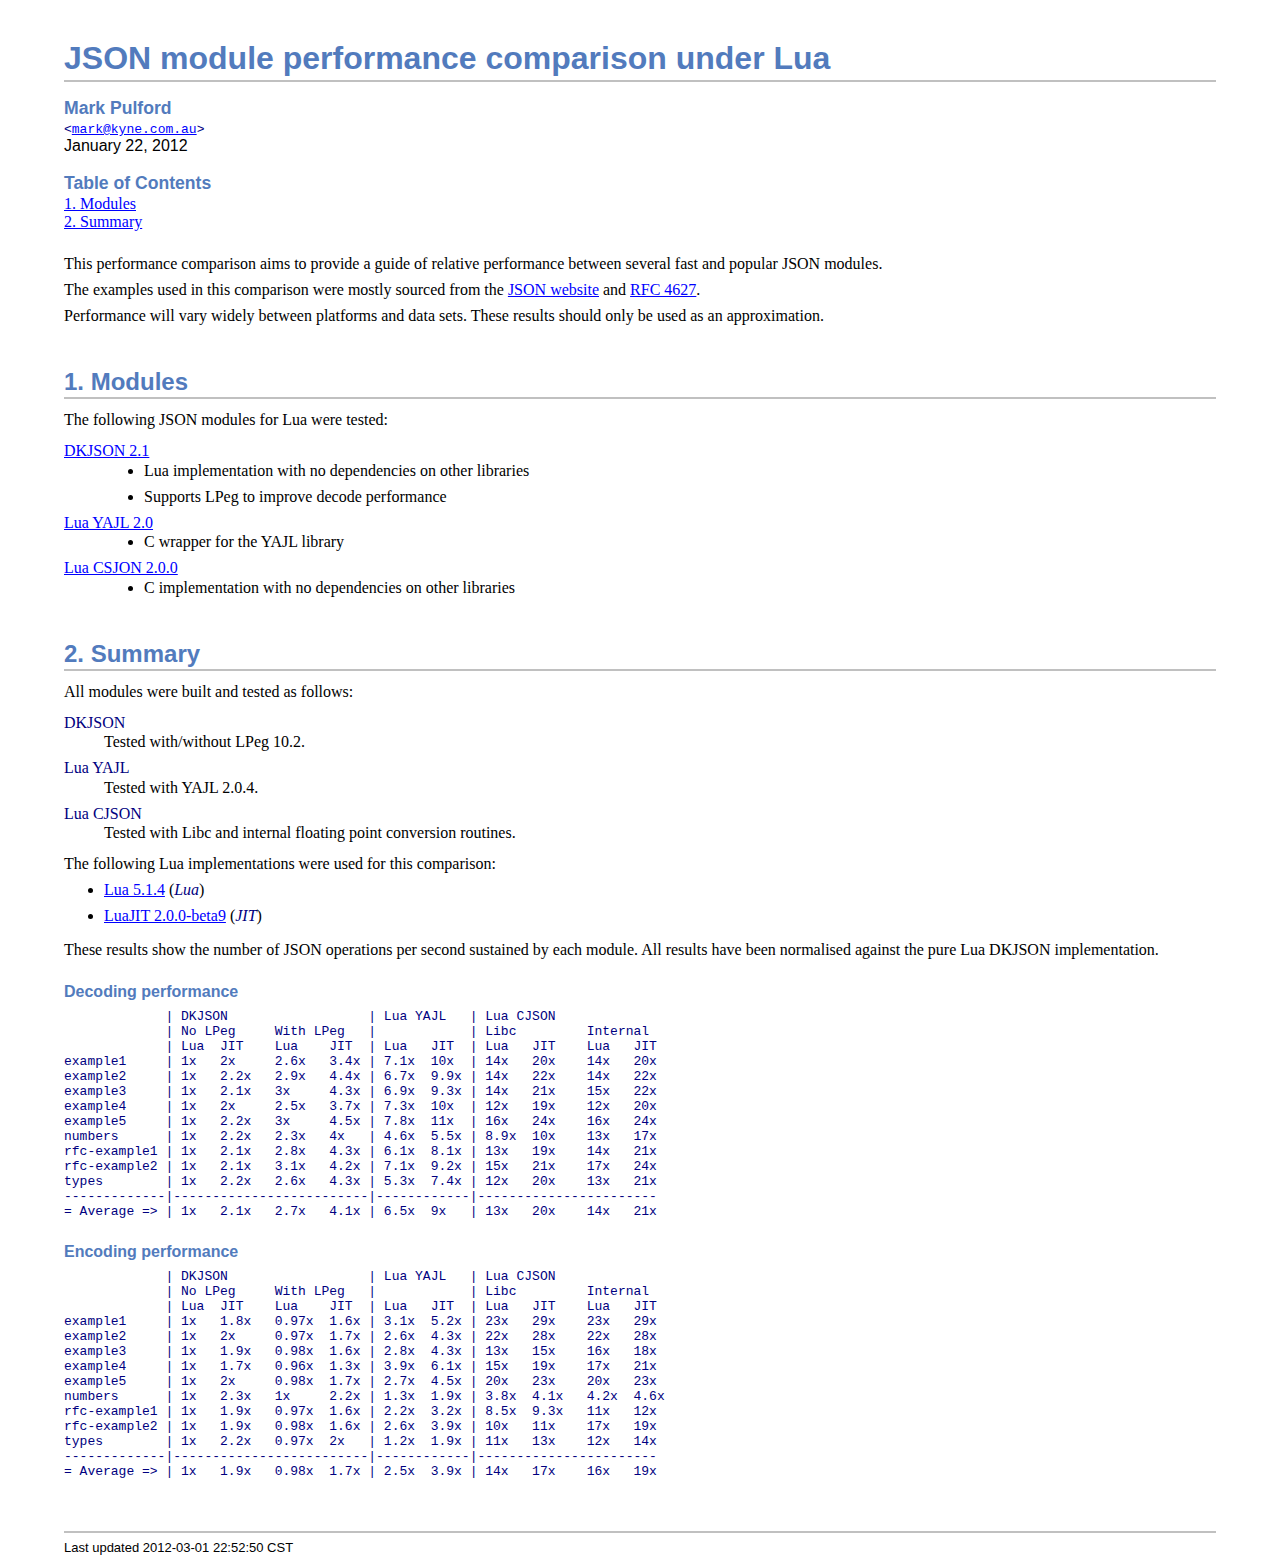
<file: lua-se/se/cjson/performance.html>
<!DOCTYPE html PUBLIC "-//W3C//DTD XHTML 1.1//EN"
    "http://www.w3.org/TR/xhtml11/DTD/xhtml11.dtd">
<html xmlns="http://www.w3.org/1999/xhtml" xml:lang="en">
<head>
<meta http-equiv="Content-Type" content="text/html; charset=UTF-8" />
<meta name="generator" content="AsciiDoc 8.4.5" />
<title>JSON module performance comparison under Lua</title>
<style type="text/css">
/* Debug borders */
p, li, dt, dd, div, pre, h1, h2, h3, h4, h5, h6 {
/*
  border: 1px solid red;
*/
}

body {
  margin: 1em 5% 1em 5%;
}

a {
  color: blue;
  text-decoration: underline;
}
a:visited {
  color: fuchsia;
}

em {
  font-style: italic;
  color: navy;
}

strong {
  font-weight: bold;
  color: #083194;
}

tt {
  color: navy;
}

h1, h2, h3, h4, h5, h6 {
  color: #527bbd;
  font-family: sans-serif;
  margin-top: 1.2em;
  margin-bottom: 0.5em;
  line-height: 1.3;
}

h1, h2, h3 {
  border-bottom: 2px solid silver;
}
h2 {
  padding-top: 0.5em;
}
h3 {
  float: left;
}
h3 + * {
  clear: left;
}

div.sectionbody {
  font-family: serif;
  margin-left: 0;
}

hr {
  border: 1px solid silver;
}

p {
  margin-top: 0.5em;
  margin-bottom: 0.5em;
}

ul, ol, li > p {
  margin-top: 0;
}

pre {
  padding: 0;
  margin: 0;
}

span#author {
  color: #527bbd;
  font-family: sans-serif;
  font-weight: bold;
  font-size: 1.1em;
}
span#email {
}
span#revnumber, span#revdate, span#revremark {
  font-family: sans-serif;
}

div#footer {
  font-family: sans-serif;
  font-size: small;
  border-top: 2px solid silver;
  padding-top: 0.5em;
  margin-top: 4.0em;
}
div#footer-text {
  float: left;
  padding-bottom: 0.5em;
}
div#footer-badges {
  float: right;
  padding-bottom: 0.5em;
}

div#preamble {
  margin-top: 1.5em;
  margin-bottom: 1.5em;
}
div.tableblock, div.imageblock, div.exampleblock, div.verseblock,
div.quoteblock, div.literalblock, div.listingblock, div.sidebarblock,
div.admonitionblock {
  margin-top: 1.5em;
  margin-bottom: 1.5em;
}
div.admonitionblock {
  margin-top: 2.5em;
  margin-bottom: 2.5em;
}

div.content { /* Block element content. */
  padding: 0;
}

/* Block element titles. */
div.title, caption.title {
  color: #527bbd;
  font-family: sans-serif;
  font-weight: bold;
  text-align: left;
  margin-top: 1.0em;
  margin-bottom: 0.5em;
}
div.title + * {
  margin-top: 0;
}

td div.title:first-child {
  margin-top: 0.0em;
}
div.content div.title:first-child {
  margin-top: 0.0em;
}
div.content + div.title {
  margin-top: 0.0em;
}

div.sidebarblock > div.content {
  background: #ffffee;
  border: 1px solid silver;
  padding: 0.5em;
}

div.listingblock > div.content {
  border: 1px solid silver;
  background: #f4f4f4;
  padding: 0.5em;
}

div.quoteblock {
  padding-left: 2.0em;
  margin-right: 10%;
}
div.quoteblock > div.attribution {
  padding-top: 0.5em;
  text-align: right;
}

div.verseblock {
  padding-left: 2.0em;
  margin-right: 10%;
}
div.verseblock > div.content {
  white-space: pre;
}
div.verseblock > div.attribution {
  padding-top: 0.75em;
  text-align: left;
}
/* DEPRECATED: Pre version 8.2.7 verse style literal block. */
div.verseblock + div.attribution {
  text-align: left;
}

div.admonitionblock .icon {
  vertical-align: top;
  font-size: 1.1em;
  font-weight: bold;
  text-decoration: underline;
  color: #527bbd;
  padding-right: 0.5em;
}
div.admonitionblock td.content {
  padding-left: 0.5em;
  border-left: 2px solid silver;
}

div.exampleblock > div.content {
  border-left: 2px solid silver;
  padding: 0.5em;
}

div.imageblock div.content { padding-left: 0; }
span.image img { border-style: none; }
a.image:visited { color: white; }

dl {
  margin-top: 0.8em;
  margin-bottom: 0.8em;
}
dt {
  margin-top: 0.5em;
  margin-bottom: 0;
  font-style: normal;
  color: navy;
}
dd > *:first-child {
  margin-top: 0.1em;
}

ul, ol {
    list-style-position: outside;
}
ol.arabic {
  list-style-type: decimal;
}
ol.loweralpha {
  list-style-type: lower-alpha;
}
ol.upperalpha {
  list-style-type: upper-alpha;
}
ol.lowerroman {
  list-style-type: lower-roman;
}
ol.upperroman {
  list-style-type: upper-roman;
}

div.compact ul, div.compact ol,
div.compact p, div.compact p,
div.compact div, div.compact div {
  margin-top: 0.1em;
  margin-bottom: 0.1em;
}

div.tableblock > table {
  border: 3px solid #527bbd;
}
thead {
  font-family: sans-serif;
  font-weight: bold;
}
tfoot {
  font-weight: bold;
}
td > div.verse {
  white-space: pre;
}
p.table {
  margin-top: 0;
}
/* Because the table frame attribute is overriden by CSS in most browsers. */
div.tableblock > table[frame="void"] {
  border-style: none;
}
div.tableblock > table[frame="hsides"] {
  border-left-style: none;
  border-right-style: none;
}
div.tableblock > table[frame="vsides"] {
  border-top-style: none;
  border-bottom-style: none;
}


div.hdlist {
  margin-top: 0.8em;
  margin-bottom: 0.8em;
}
div.hdlist tr {
  padding-bottom: 15px;
}
dt.hdlist1.strong, td.hdlist1.strong {
  font-weight: bold;
}
td.hdlist1 {
  vertical-align: top;
  font-style: normal;
  padding-right: 0.8em;
  color: navy;
}
td.hdlist2 {
  vertical-align: top;
}
div.hdlist.compact tr {
  margin: 0;
  padding-bottom: 0;
}

.comment {
  background: yellow;
}

@media print {
  div#footer-badges { display: none; }
}

div#toctitle {
  color: #527bbd;
  font-family: sans-serif;
  font-size: 1.1em;
  font-weight: bold;
  margin-top: 1.0em;
  margin-bottom: 0.1em;
}

div.toclevel1, div.toclevel2, div.toclevel3, div.toclevel4 {
  margin-top: 0;
  margin-bottom: 0;
}
div.toclevel2 {
  margin-left: 2em;
  font-size: 0.9em;
}
div.toclevel3 {
  margin-left: 4em;
  font-size: 0.9em;
}
div.toclevel4 {
  margin-left: 6em;
  font-size: 0.9em;
}
/* Workarounds for IE6's broken and incomplete CSS2. */

div.sidebar-content {
  background: #ffffee;
  border: 1px solid silver;
  padding: 0.5em;
}
div.sidebar-title, div.image-title {
  color: #527bbd;
  font-family: sans-serif;
  font-weight: bold;
  margin-top: 0.0em;
  margin-bottom: 0.5em;
}

div.listingblock div.content {
  border: 1px solid silver;
  background: #f4f4f4;
  padding: 0.5em;
}

div.quoteblock-attribution {
  padding-top: 0.5em;
  text-align: right;
}

div.verseblock-content {
  white-space: pre;
}
div.verseblock-attribution {
  padding-top: 0.75em;
  text-align: left;
}

div.exampleblock-content {
  border-left: 2px solid silver;
  padding-left: 0.5em;
}

/* IE6 sets dynamically generated links as visited. */
div#toc a:visited { color: blue; }
</style>
<script type="text/javascript">
/*<![CDATA[*/
window.onload = function(){generateToc(2)}
/* Author: Mihai Bazon, September 2002
 * http://students.infoiasi.ro/~mishoo
 *
 * Table Of Content generator
 * Version: 0.4
 *
 * Feel free to use this script under the terms of the GNU General Public
 * License, as long as you do not remove or alter this notice.
 */

 /* modified by Troy D. Hanson, September 2006. License: GPL */
 /* modified by Stuart Rackham, October 2006. License: GPL */

function getText(el) {
  var text = "";
  for (var i = el.firstChild; i != null; i = i.nextSibling) {
    if (i.nodeType == 3 /* Node.TEXT_NODE */) // IE doesn't speak constants.
      text += i.data;
    else if (i.firstChild != null)
      text += getText(i);
  }
  return text;
}

function TocEntry(el, text, toclevel) {
  this.element = el;
  this.text = text;
  this.toclevel = toclevel;
}

function tocEntries(el, toclevels) {
  var result = new Array;
  var re = new RegExp('[hH]([2-'+(toclevels+1)+'])');
  // Function that scans the DOM tree for header elements (the DOM2
  // nodeIterator API would be a better technique but not supported by all
  // browsers).
  var iterate = function (el) {
    for (var i = el.firstChild; i != null; i = i.nextSibling) {
      if (i.nodeType == 1 /* Node.ELEMENT_NODE */) {
        var mo = re.exec(i.tagName)
        if (mo)
          result[result.length] = new TocEntry(i, getText(i), mo[1]-1);
        iterate(i);
      }
    }
  }
  iterate(el);
  return result;
}

// This function does the work. toclevels = 1..4.
function generateToc(toclevels) {
  var toc = document.getElementById("toc");
  var entries = tocEntries(document.getElementsByTagName("body")[0], toclevels);
  for (var i = 0; i < entries.length; ++i) {
    var entry = entries[i];
    if (entry.element.id == "")
      entry.element.id = "toc" + i;
    var a = document.createElement("a");
    a.href = "#" + entry.element.id;
    a.appendChild(document.createTextNode(entry.text));
    var div = document.createElement("div");
    div.appendChild(a);
    div.className = "toclevel" + entry.toclevel;
    toc.appendChild(div);
  }
  if (entries.length == 0)
    document.getElementById("header").removeChild(toc);
}
/*]]>*/
</script>
</head>
<body>
<div id="header">
<h1>JSON module performance comparison under Lua</h1>
<span id="author">Mark Pulford</span><br />
<span id="email"><tt>&lt;<a href="mailto:mark@kyne.com.au">mark@kyne.com.au</a>&gt;</tt></span><br />
<span id="revdate">January 22, 2012</span>
<div id="toc">
  <div id="toctitle">Table of Contents</div>
  <noscript><p><b>JavaScript must be enabled in your browser to display the table of contents.</b></p></noscript>
</div>
</div>
<div id="preamble">
<div class="sectionbody">
<div class="paragraph"><p>This performance comparison aims to provide a guide of relative
performance between several fast and popular JSON modules.</p></div>
<div class="paragraph"><p>The examples used in this comparison were mostly sourced from the
<a href="http://json.org">JSON website</a> and
<a href="http://tools.ietf.org/html/rfc4627">RFC 4627</a>.</p></div>
<div class="paragraph"><p>Performance will vary widely between platforms and data sets. These
results should only be used as an approximation.</p></div>
</div>
</div>
<h2 id="_modules">1. Modules</h2>
<div class="sectionbody">
<div class="paragraph"><p>The following JSON modules for Lua were tested:</p></div>
<div class="dlist"><dl>
<dt class="hdlist1">
<a href="http://chiselapp.com/user/dhkolf/repository/dkjson/">DKJSON 2.1</a>
</dt>
<dd>
<div class="ulist"><ul>
<li>
<p>
Lua implementation with no dependencies on other libraries
</p>
</li>
<li>
<p>
Supports LPeg to improve decode performance
</p>
</li>
</ul></div>
</dd>
<dt class="hdlist1">
<a href="https://github.com/brimworks/lua-yajl">Lua YAJL 2.0</a>
</dt>
<dd>
<div class="ulist"><ul>
<li>
<p>
C wrapper for the YAJL library
</p>
</li>
</ul></div>
</dd>
<dt class="hdlist1">
<a href="http://www.kyne.com.au/%7Emark/software/lua-cjson.php">Lua CSJON 2.0.0</a>
</dt>
<dd>
<div class="ulist"><ul>
<li>
<p>
C implementation with no dependencies on other libraries
</p>
</li>
</ul></div>
</dd>
</dl></div>
</div>
<h2 id="_summary">2. Summary</h2>
<div class="sectionbody">
<div class="paragraph"><p>All modules were built and tested as follows:</p></div>
<div class="dlist"><dl>
<dt class="hdlist1">
DKJSON
</dt>
<dd>
<p>
Tested with/without LPeg 10.2.
</p>
</dd>
<dt class="hdlist1">
Lua YAJL
</dt>
<dd>
<p>
Tested with YAJL 2.0.4.
</p>
</dd>
<dt class="hdlist1">
Lua CJSON
</dt>
<dd>
<p>
Tested with Libc and internal floating point conversion
  routines.
</p>
</dd>
</dl></div>
<div class="paragraph"><p>The following Lua implementations were used for this comparison:</p></div>
<div class="ulist"><ul>
<li>
<p>
<a href="http://www.lua.org">Lua 5.1.4</a> (<em>Lua</em>)
</p>
</li>
<li>
<p>
<a href="http://www.luajit.org">LuaJIT 2.0.0-beta9</a> (<em>JIT</em>)
</p>
</li>
</ul></div>
<div class="paragraph"><p>These results show the number of JSON operations per second sustained by
each module. All results have been normalised against the pure Lua
DKJSON implementation.</p></div>
<div class="literalblock">
<div class="title">Decoding performance</div>
<div class="content">
<pre><tt>             | DKJSON                  | Lua YAJL   | Lua CJSON
             | No LPeg     With LPeg   |            | Libc         Internal
             | Lua  JIT    Lua    JIT  | Lua   JIT  | Lua   JIT    Lua   JIT
example1     | 1x   2x     2.6x   3.4x | 7.1x  10x  | 14x   20x    14x   20x
example2     | 1x   2.2x   2.9x   4.4x | 6.7x  9.9x | 14x   22x    14x   22x
example3     | 1x   2.1x   3x     4.3x | 6.9x  9.3x | 14x   21x    15x   22x
example4     | 1x   2x     2.5x   3.7x | 7.3x  10x  | 12x   19x    12x   20x
example5     | 1x   2.2x   3x     4.5x | 7.8x  11x  | 16x   24x    16x   24x
numbers      | 1x   2.2x   2.3x   4x   | 4.6x  5.5x | 8.9x  10x    13x   17x
rfc-example1 | 1x   2.1x   2.8x   4.3x | 6.1x  8.1x | 13x   19x    14x   21x
rfc-example2 | 1x   2.1x   3.1x   4.2x | 7.1x  9.2x | 15x   21x    17x   24x
types        | 1x   2.2x   2.6x   4.3x | 5.3x  7.4x | 12x   20x    13x   21x
-------------|-------------------------|------------|-----------------------
= Average =&gt; | 1x   2.1x   2.7x   4.1x | 6.5x  9x   | 13x   20x    14x   21x</tt></pre>
</div></div>
<div class="literalblock">
<div class="title">Encoding performance</div>
<div class="content">
<pre><tt>             | DKJSON                  | Lua YAJL   | Lua CJSON
             | No LPeg     With LPeg   |            | Libc         Internal
             | Lua  JIT    Lua    JIT  | Lua   JIT  | Lua   JIT    Lua   JIT
example1     | 1x   1.8x   0.97x  1.6x | 3.1x  5.2x | 23x   29x    23x   29x
example2     | 1x   2x     0.97x  1.7x | 2.6x  4.3x | 22x   28x    22x   28x
example3     | 1x   1.9x   0.98x  1.6x | 2.8x  4.3x | 13x   15x    16x   18x
example4     | 1x   1.7x   0.96x  1.3x | 3.9x  6.1x | 15x   19x    17x   21x
example5     | 1x   2x     0.98x  1.7x | 2.7x  4.5x | 20x   23x    20x   23x
numbers      | 1x   2.3x   1x     2.2x | 1.3x  1.9x | 3.8x  4.1x   4.2x  4.6x
rfc-example1 | 1x   1.9x   0.97x  1.6x | 2.2x  3.2x | 8.5x  9.3x   11x   12x
rfc-example2 | 1x   1.9x   0.98x  1.6x | 2.6x  3.9x | 10x   11x    17x   19x
types        | 1x   2.2x   0.97x  2x   | 1.2x  1.9x | 11x   13x    12x   14x
-------------|-------------------------|------------|-----------------------
= Average =&gt; | 1x   1.9x   0.98x  1.7x | 2.5x  3.9x | 14x   17x    16x   19x</tt></pre>
</div></div>
</div>
<div id="footer">
<div id="footer-text">
Last updated 2012-03-01 22:52:50 CST
</div>
</div>
</body>
</html>
</file>
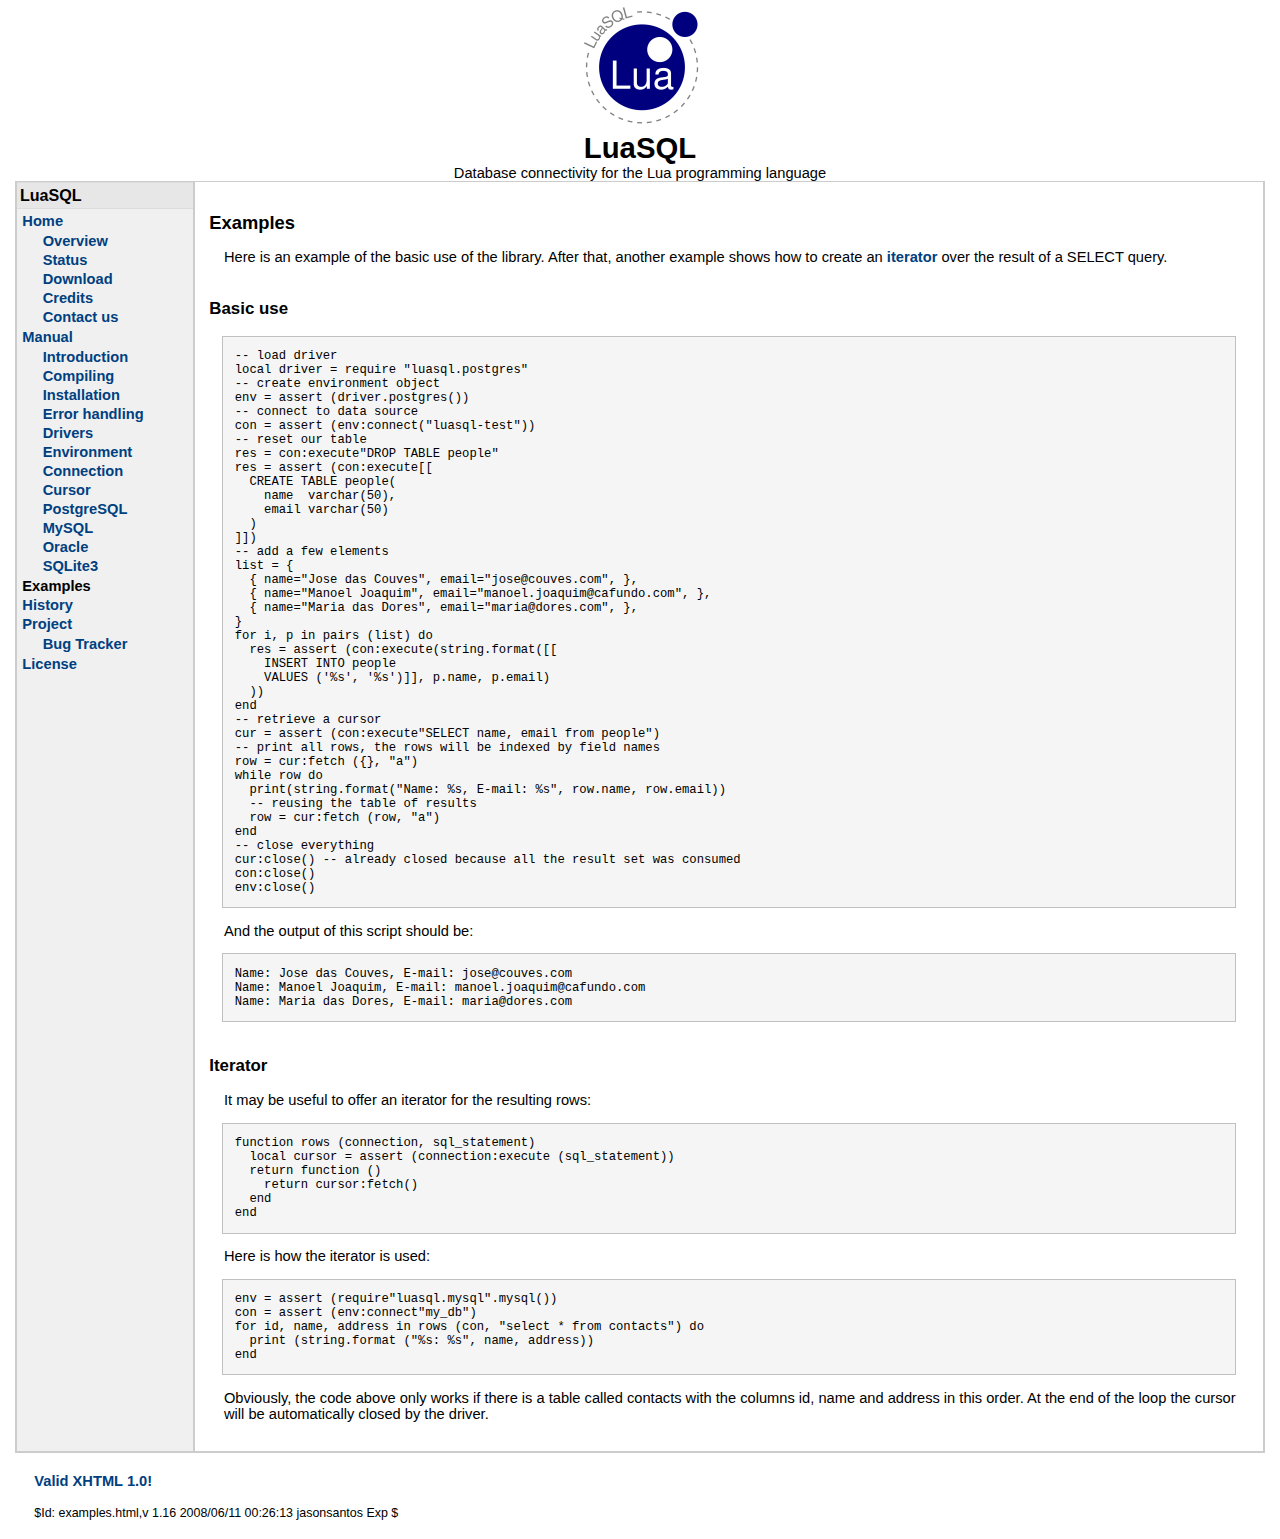
<file: lsqlite3/luasql/doc/fr/examples.html>
<!DOCTYPE html PUBLIC "-//W3C//DTD XHTML 1.0 Strict//EN"
   "http://www.w3.org/TR/xhtml1/DTD/xhtml1-strict.dtd">
<html xmlns="http://www.w3.org/1999/xhtml" xml:lang="en" lang="en">
<head>
    <title>LuaSQL: Database connectivity for the Lua programming language</title>
    <link rel="stylesheet" href="doc.css" type="text/css"/>
	<meta http-equiv="Content-Type" content="text/html; charset=UTF-8"/>
</head>
<body>

<div id="container">
	
<div id="product">
	<div id="product_logo"><a href="http://www.keplerproject.org">
		<img alt="LuaSQL logo" src="luasql.png"/>
	</a></div>
	<div id="product_name"><big><b>LuaSQL</b></big></div>
	<div id="product_description">Database connectivity for the Lua programming language</div>
</div> <!-- id="product" -->

<div id="main">
	
<div id="navigation">
<h1>LuaSQL</h1>
	<ul>
		<li><a href="index.html">Home</a>
			<ul>
				<li><a href="index.html#overview">Overview</a></li>
				<li><a href="index.html#status">Status</a></li>
				<li><a href="index.html#download">Download</a></li>
				<li><a href="index.html#credits">Credits</a></li>
				<li><a href="index.html#contact">Contact us</a></li>
			</ul>
		</li>
		<li><a href="manual.html">Manual</a>
			<ul>
				<li><a href="manual.html#introduction">Introduction</a></li>
				<li><a href="manual.html#compiling">Compiling</a></li>
				<li><a href="manual.html#installation">Installation</a></li>
				<li><a href="manual.html#errors">Error handling</a></li>
				<li><a href="manual.html#drivers">Drivers</a></li>
				<li><a href="manual.html#environment_object">Environment</a></li>
				<li><a href="manual.html#connection_object">Connection</a></li>
				<li><a href="manual.html#cursor_object">Cursor</a></li>
				<li><a href="manual.html#postgres_extensions">PostgreSQL</a></li>
				<li><a href="manual.html#mysql_extensions">MySQL</a></li>
				<li><a href="manual.html#oracle_extensions">Oracle</a></li>
				<li><a href="manual.html#sqlite3_extensions">SQLite3</a></li>
			</ul>
		</li>
		<li><strong>Examples</strong></li>
		<li><a href="history.html">History</a></li>
        <li><a href="http://github.com/keplerproject/luasql">Project</a>
            <ul>
                <li><a href="http://github.com/keplerproject/luasql/issues">Bug Tracker</a></li>
                
            </ul>
        </li>
		<li><a href="license.html">License</a></li>
	</ul>
</div> <!-- id="navigation" -->

<div id="content">
	
<h2><a name="examples"></a>Examples</h2>

<p>Here is an example of the basic use of the library.
After that, another example shows how to create an
<a href="#iterator_example">iterator</a> over the result of a SELECT
query.</p>


<h3><a name="basic_use"></a>Basic use</h3>
<pre class="example">
-- load driver
local driver = require "luasql.postgres"
-- create environment object
env = assert (driver.postgres())
-- connect to data source
con = assert (env:connect("luasql-test"))
-- reset our table
res = con:execute"DROP TABLE people"
res = assert (con:execute[[
  CREATE TABLE people(
    name  varchar(50),
    email varchar(50)
  )
]])
-- add a few elements
list = {
  { name="Jose das Couves", email="jose@couves.com", },
  { name="Manoel Joaquim", email="manoel.joaquim@cafundo.com", },
  { name="Maria das Dores", email="maria@dores.com", },
}
for i, p in pairs (list) do
  res = assert (con:execute(string.format([[
    INSERT INTO people
    VALUES ('%s', '%s')]], p.name, p.email)
  ))
end
-- retrieve a cursor
cur = assert (con:execute"SELECT name, email from people")
-- print all rows, the rows will be indexed by field names
row = cur:fetch ({}, "a")
while row do
  print(string.format("Name: %s, E-mail: %s", row.name, row.email))
  -- reusing the table of results
  row = cur:fetch (row, "a")
end
-- close everything
cur:close() -- already closed because all the result set was consumed
con:close()
env:close()
</pre>

<p>And the output of this script should be:</p>

<pre class="example">
Name: Jose das Couves, E-mail: jose@couves.com
Name: Manoel Joaquim, E-mail: manoel.joaquim@cafundo.com
Name: Maria das Dores, E-mail: maria@dores.com
</pre>


<h3><a name="iterator_example"></a>Iterator</h3>
<p>It may be useful to offer an iterator for the resulting rows:</p>

<pre class="example">
function rows (connection, sql_statement)
  local cursor = assert (connection:execute (sql_statement))
  return function ()
    return cursor:fetch()
  end
end
</pre>

<p>Here is how the iterator is used:</p>
 
<pre class="example">
env = assert (require"luasql.mysql".mysql())
con = assert (env:connect"my_db")
for id, name, address in rows (con, "select * from contacts") do
  print (string.format ("%s: %s", name, address))
end
</pre>

<p>Obviously, the code above only works if there is a table called contacts with the columns id, name and address in this order. At the end of the loop the cursor will be automatically closed by the driver.</p>

</div> <!-- id="content" -->

</div> <!-- id="main" -->

<div id="about">
	<p><a href="http://validator.w3.org/check?uri=referer">Valid XHTML 1.0!</a></p>
	<p><small>$Id: examples.html,v 1.16 2008/06/11 00:26:13 jasonsantos Exp $</small></p>
</div> <!-- id="about" -->

</div> <!-- id="container" -->

</body>
</html>
</file>
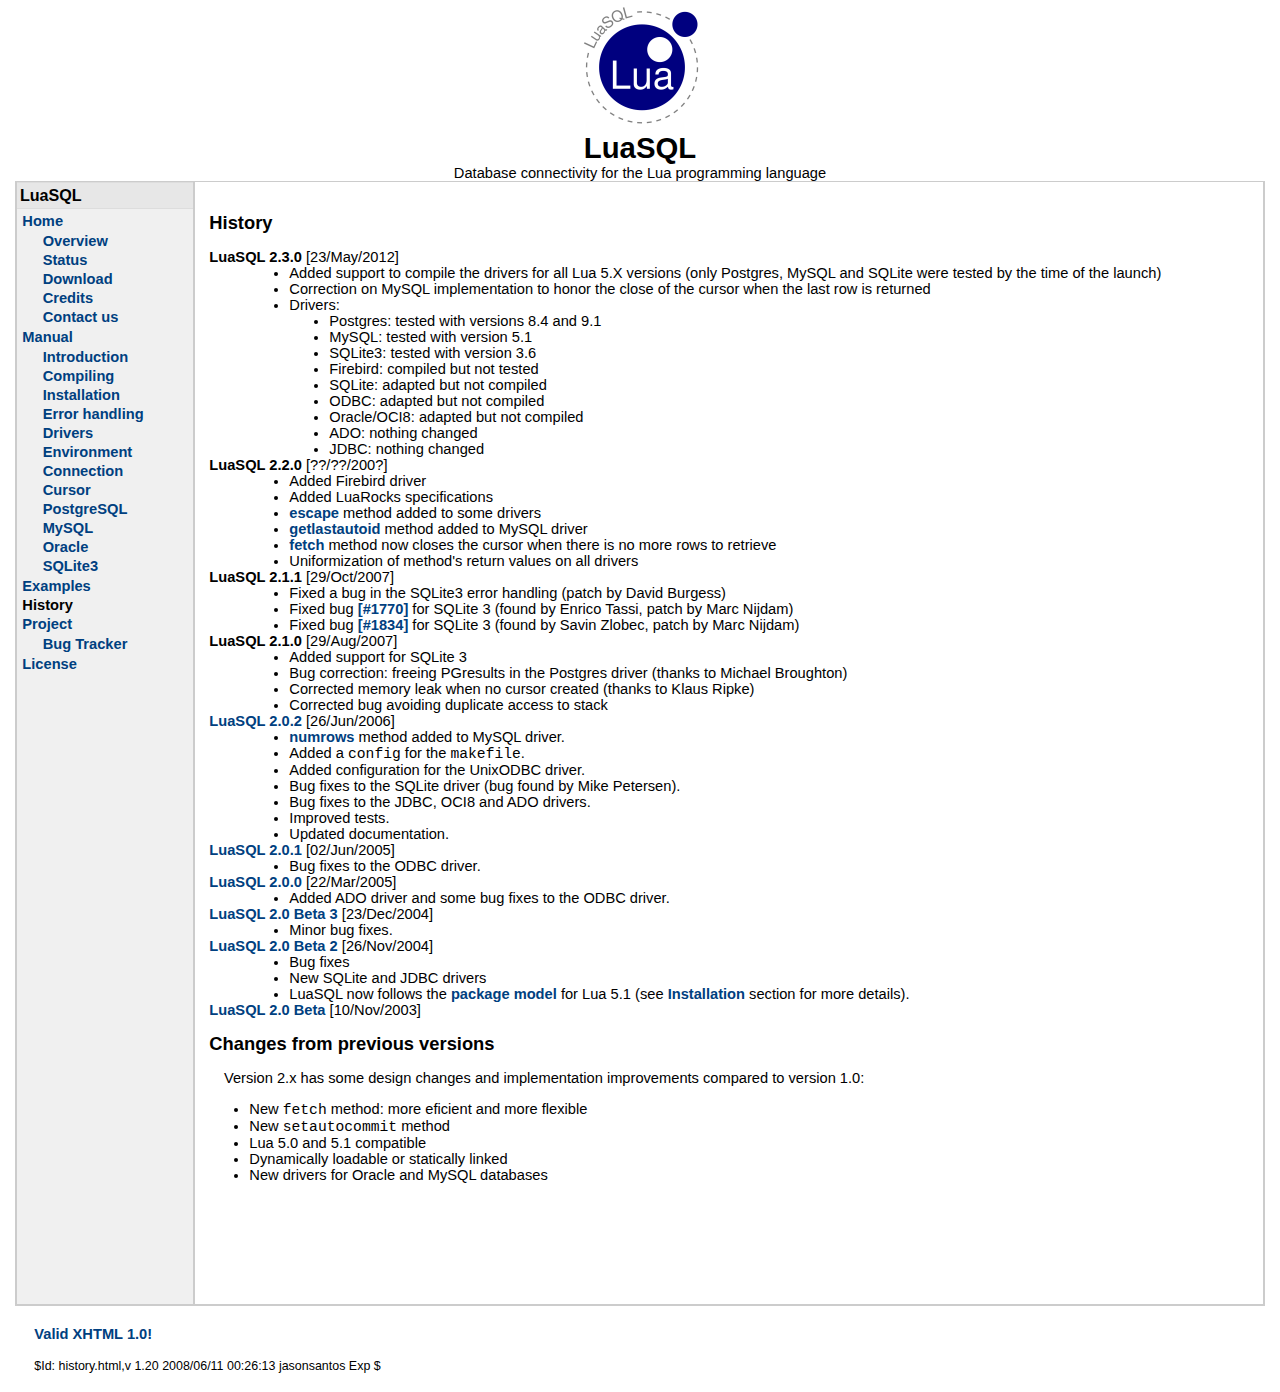
<file: lsqlite3/luasql/doc/fr/history.html>
<!DOCTYPE html PUBLIC "-//W3C//DTD XHTML 1.0 Strict//EN"
   "http://www.w3.org/TR/xhtml1/DTD/xhtml1-strict.dtd">
<html xmlns="http://www.w3.org/1999/xhtml" xml:lang="en" lang="en">
<head>
    <title>LuaSQL: Database connectivity for the Lua programming language</title>
    <link rel="stylesheet" href="doc.css" type="text/css"/>
	<meta http-equiv="Content-Type" content="text/html; charset=UTF-8"/>
</head>
<body>

<div id="container">
	
<div id="product">
	<div id="product_logo"><a href="http://www.keplerproject.org">
		<img alt="LuaSQL logo" src="luasql.png"/>
	</a></div>
	<div id="product_name"><big><strong>LuaSQL</strong></big></div>
	<div id="product_description">Database connectivity for the Lua programming language</div>
</div> <!-- id="product" -->

<div id="main">
	
<div id="navigation">
<h1>LuaSQL</h1>
	<ul>
		<li><a href="index.html">Home</a>
			<ul>
				<li><a href="index.html#overview">Overview</a></li>
				<li><a href="index.html#status">Status</a></li>
				<li><a href="index.html#download">Download</a></li>
				<li><a href="index.html#credits">Credits</a></li>
				<li><a href="index.html#contact">Contact us</a></li>
			</ul>
		</li>
		<li><a href="manual.html">Manual</a>
			<ul>
				<li><a href="manual.html#introduction">Introduction</a></li>
				<li><a href="manual.html#compiling">Compiling</a></li>
				<li><a href="manual.html#installation">Installation</a></li>
				<li><a href="manual.html#errors">Error handling</a></li>
				<li><a href="manual.html#drivers">Drivers</a></li>
				<li><a href="manual.html#environment_object">Environment</a></li>
				<li><a href="manual.html#connection_object">Connection</a></li>
				<li><a href="manual.html#cursor_object">Cursor</a></li>
				<li><a href="manual.html#postgres_extensions">PostgreSQL</a></li>
				<li><a href="manual.html#mysql_extensions">MySQL</a></li>
				<li><a href="manual.html#oracle_extensions">Oracle</a></li>
				<li><a href="manual.html#sqlite3_extensions">SQLite3</a></li>
			</ul>
		</li>
		<li><a href="examples.html">Examples</a></li>
		<li><strong>History</strong></li>
        <li><a href="http://github.com/keplerproject/luasql">Project</a>
            <ul>
                <li><a href="http://github.com/keplerproject/luasql/issues">Bug Tracker</a></li>
                
            </ul>
        </li>
		<li><a href="license.html">License</a></li>
	</ul>
</div> <!-- id="navigation" -->

<div id="content">

<h2><a name="history"></a>History</h2>

<dl class="history">
    <dt><strong>LuaSQL 2.3.0</strong> [23/May/2012]</dt>
    <dd>
    <ul>
        <li>Added support to compile the drivers for all Lua 5.X versions (only Postgres, MySQL and SQLite were tested by the time of the launch)</li>
        <li>Correction on MySQL implementation to honor the close of the cursor when the last row is returned</li>
        <li>Drivers:
            <ul>
                <li>Postgres: tested with versions 8.4 and 9.1</li>
                <li>MySQL: tested with version 5.1</li>
                <li>SQLite3: tested with version 3.6</li>
                <li>Firebird: compiled but not tested</li>
                <li>SQLite: adapted but not compiled</li>
                <li>ODBC: adapted but not compiled</li>
                <li>Oracle/OCI8: adapted but not compiled</li>
                <li>ADO: nothing changed</li>
                <li>JDBC: nothing changed</li>
            </ul>
        </li>
    </ul>
    </dd>

    <dt><strong>LuaSQL 2.2.0</strong> [??/??/200?]</dt>
    <dd>
    <ul>
        <li>Added Firebird driver</li>
        <li>Added LuaRocks specifications</li>
        <li><a href="manual.html#escape">escape</a> method added to some drivers</li>
        <li><a href="manual.html#mysql_getlastautoid">getlastautoid</a> method added to MySQL driver</li>
        <li><a href="manual.html#cur_fetch">fetch</a> method now closes the cursor when there is no more rows to retrieve</li>
        <li>Uniformization of method's return values on all drivers</li>
    </ul>
    </dd>

    <dt><strong>LuaSQL 2.1.1</strong> [29/Oct/2007]</dt>
    <dd>
    <ul>
        <li>Fixed a bug in the SQLite3 error handling (patch by David Burgess)</li>
        <li>Fixed bug
        <a href="http://github.com/keplerproject/luasql/issues&amp;atid=166&amp;func=detail&amp;aid=1770">[#1770]</a>
        for SQLite 3 (found by Enrico Tassi, patch by Marc Nijdam)</li>
        <li>Fixed bug
        <a href="http://github.com/keplerproject/luasql/issues&amp;atid=166&amp;func=detail&amp;aid=1834">[#1834]</a>
        for SQLite 3 (found by Savin Zlobec, patch by Marc Nijdam)</li>
    </ul>
    </dd>

    <dt><strong>LuaSQL 2.1.0</strong> [29/Aug/2007]</dt>
    <dd>
    <ul>
        <li>Added support for SQLite 3</li>
        <li>Bug correction: freeing PGresults in the Postgres driver (thanks to Michael Broughton)</li>
        <li>Corrected memory leak when no cursor created (thanks to Klaus Ripke)</li>
        <li>Corrected bug avoiding duplicate access to stack</li>
    </ul>
    </dd>
    
    <dt><strong><a href="http://www.keplerproject.org/luasql/2.0/">LuaSQL 2.0.2</a></strong> [26/Jun/2006]</dt>
    <dd>
    <ul>
        <li><a href="manual.html#mysql_extensions">numrows</a> method added to MySQL driver.</li>
        <li>Added a <code>config</code> for the <code>makefile</code>.</li>
        <li>Added configuration for the UnixODBC driver.</li>
        <li>Bug fixes to the SQLite driver (bug found by Mike Petersen).</li>
        <li>Bug fixes to the JDBC, OCI8 and ADO drivers.</li>
        <li>Improved tests.</li>
        <li>Updated documentation.</li>
    </ul>
    </dd>

    <dt><strong><a href="http://www.keplerproject.org/luasql/2.0/">LuaSQL 2.0.1</a></strong> [02/Jun/2005]</dt>
    <dd>
    <ul>
        <li>Bug fixes to the ODBC driver.</li>
    </ul>
    </dd>

    <dt><strong><a href="http://www.keplerproject.org/luasql/2.0/">LuaSQL 2.0.0</a></strong> [22/Mar/2005]</dt>
    <dd>
    <ul>
        <li>Added ADO driver and some bug fixes to the ODBC driver.</li>
    </ul>
    </dd>

    <dt><strong><a href="http://www.keplerproject.org/luasql/2.0/">LuaSQL 2.0 Beta 3</a></strong> [23/Dec/2004]</dt>
    <dd>
    <ul>
        <li>Minor bug fixes.</li>
    </ul>
    </dd>

    <dt><strong><a href="http://www.keplerproject.org/luasql/2.0/">LuaSQL 2.0 Beta 2</a></strong> [26/Nov/2004]</dt>
    <dd>
    <ul>
        <li>Bug fixes</li>
        <li>New SQLite and JDBC drivers</li>
        <li>LuaSQL now follows the <a href="http://www.keplerproject.org/compat/">package model</a>
        for Lua 5.1 (see <a href="manual.html#installation">Installation</a> section for more details).</li>
    </ul>
    </dd>

    <dt><strong><a href="http://www.keplerproject.org/luasql/2.0/">LuaSQL 2.0 Beta</a></strong> [10/Nov/2003]</dt>
</dl>

<h2>Changes from previous versions</h2>

<p>Version 2.x has some design changes and implementation improvements compared to version 1.0:</p>

<ul>
  <li>New <code>fetch</code> method: more eficient and more flexible</li>
  <li>New <code>setautocommit</code> method</li>
  <li>Lua 5.0 and 5.1 compatible</li>
  <li>Dynamically loadable or statically linked</li>
  <li>New drivers for Oracle and MySQL databases</li>
</ul>

<p>&nbsp;</p>
<p>&nbsp;</p>
<p>&nbsp;</p>

</div> <!-- id="content" -->

</div> <!-- id="main" -->

<div id="about">
	<p><a href="http://validator.w3.org/check?uri=referer">Valid XHTML 1.0!</a></p>
	<p><small>$Id: history.html,v 1.20 2008/06/11 00:26:13 jasonsantos Exp $</small></p>
</div> <!-- id="about" -->

</div> <!-- id="container" -->

</body>
</html>
</file>
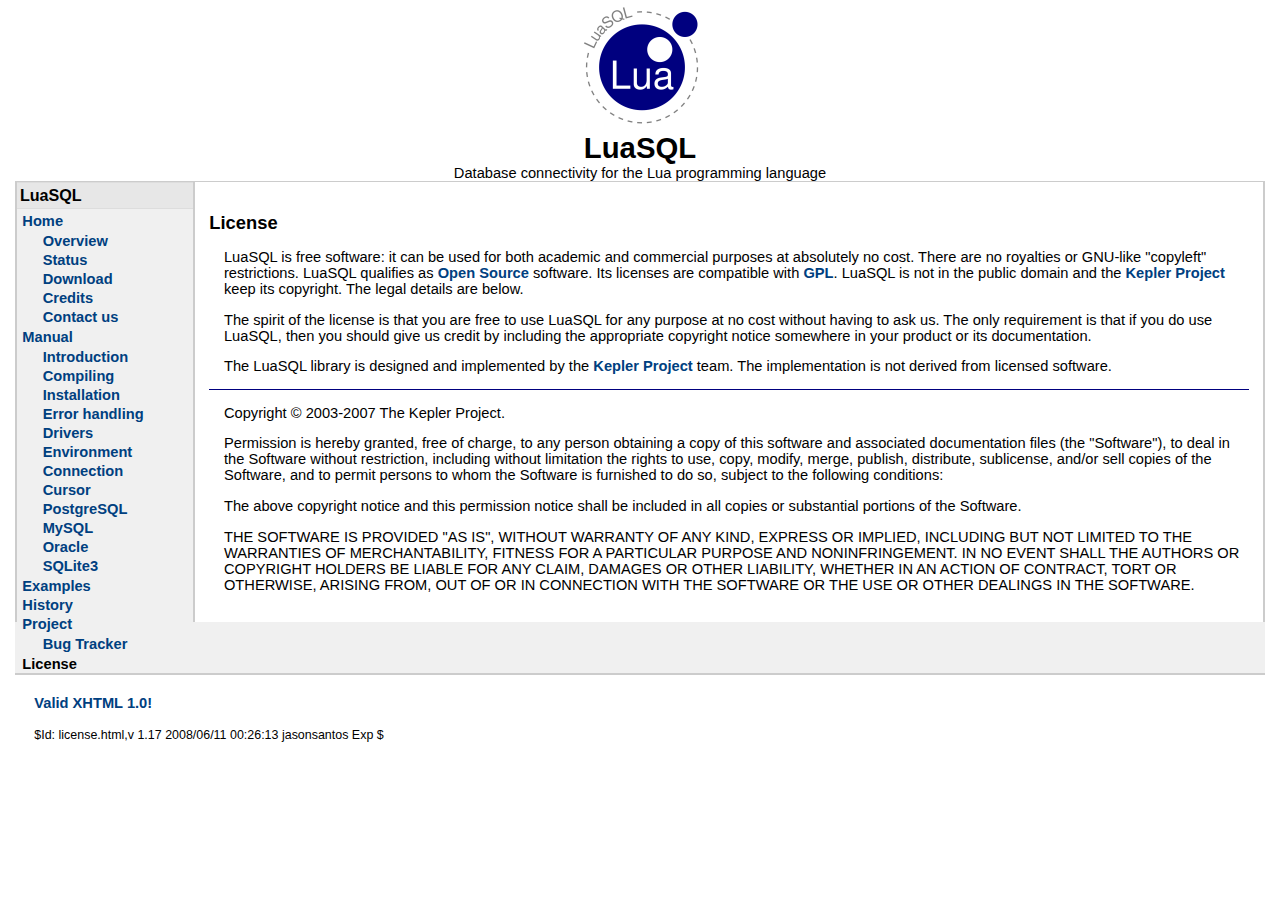
<file: lsqlite3/luasql/doc/fr/license.html>
<!DOCTYPE html PUBLIC "-//W3C//DTD XHTML 1.0 Strict//EN"
   "http://www.w3.org/TR/xhtml1/DTD/xhtml1-strict.dtd">
<html xmlns="http://www.w3.org/1999/xhtml" xml:lang="en" lang="en">
<head>
    <title>LuaSQL License</title>
    <link rel="stylesheet" href="doc.css" type="text/css"/>
	<meta http-equiv="Content-Type" content="text/html; charset=UTF-8"/>
</head>

<body>
<div id="container">

<div id="product">
	<div id="product_logo"><a href="http://www.keplerproject.org">
		<img alt="LuaSQL logo" src="luasql.png"/>
	</a></div>
	<div id="product_name"><big><b>LuaSQL</b></big></div>
	<div id="product_description">Database connectivity for the Lua programming language</div>
</div> <!-- id="product" -->

<div id="main">
<div id="navigation">
<h1>LuaSQL</h1>
	<ul>
		<li><a href="index.html">Home</a>
			<ul>
				<li><a href="index.html#overview">Overview</a></li>
				<li><a href="index.html#status">Status</a></li>
				<li><a href="index.html#download">Download</a></li>
				<li><a href="index.html#credits">Credits</a></li>
				<li><a href="index.html#contact">Contact us</a></li>
			</ul>
		</li>
		<li><a href="manual.html">Manual</a>
			<ul>
				<li><a href="manual.html#introduction">Introduction</a></li>
				<li><a href="manual.html#compiling">Compiling</a></li>
				<li><a href="manual.html#installation">Installation</a></li>
				<li><a href="manual.html#errors">Error handling</a></li>
				<li><a href="manual.html#drivers">Drivers</a></li>
				<li><a href="manual.html#environment_object">Environment</a></li>
				<li><a href="manual.html#connection_object">Connection</a></li>
				<li><a href="manual.html#cursor_object">Cursor</a></li>
				<li><a href="manual.html#postgres_extensions">PostgreSQL</a></li>
				<li><a href="manual.html#mysql_extensions">MySQL</a></li>
				<li><a href="manual.html#oracle_extensions">Oracle</a></li>
				<li><a href="manual.html#sqlite3_extensions">SQLite3</a></li>
			</ul>
		</li>
		<li><a href="examples.html">Examples</a></li>
		<li><a href="history.html">History</a></li>
        <li><a href="http://github.com/keplerproject/luasql">Project</a>
            <ul>
                <li><a href="http://github.com/keplerproject/luasql/issues">Bug Tracker</a></li>
                
            </ul>
        </li>
		<li><strong>License</strong></li>
	</ul>
</div> <!-- id="navigation" -->

<div id="content">
<h2>License</h2>

<p>LuaSQL is free software:
it can be used for both academic and commercial purposes at absolutely no cost.
There are no royalties or GNU-like "copyleft" restrictions.
LuaSQL qualifies as
<a href="http://www.opensource.org/docs/definition.html">Open Source</a>
software.
Its licenses are compatible with
<a href="http://www.gnu.org/licenses/gpl.html">GPL</a>.
LuaSQL is not in the public domain and the
<a href="http://www.keplerproject.org">Kepler Project</a>
keep its copyright.
The legal details are below.</p>

<p>The spirit of the license is that
you are free to use LuaSQL for any purpose at no cost without having to ask us.
The only requirement is that if you do use LuaSQL,
then you should give us credit by including the appropriate copyright notice
somewhere in your product or its documentation.</p>

<p>The LuaSQL library is designed and implemented by the
<a href="http://www.keplerproject.org">Kepler Project</a> team.
The implementation is not derived from licensed software.</p>

<hr/>
<p>Copyright &copy; 2003-2007 The Kepler Project.</p>

<p>Permission is hereby granted, free of charge, to any person obtaining a copy
of this software and associated documentation files (the "Software"), to deal
in the Software without restriction, including without limitation the rights
to use, copy, modify, merge, publish, distribute, sublicense, and/or sell
copies of the Software, and to permit persons to whom the Software is
furnished to do so, subject to the following conditions:</p>

<p>The above copyright notice and this permission notice shall be included in
all copies or substantial portions of the Software.</p>

<p>
THE SOFTWARE IS PROVIDED "AS IS", WITHOUT WARRANTY OF ANY KIND, EXPRESS OR
IMPLIED, INCLUDING BUT NOT LIMITED TO THE WARRANTIES OF MERCHANTABILITY,
FITNESS FOR A PARTICULAR PURPOSE AND NONINFRINGEMENT.  IN NO EVENT SHALL THE
AUTHORS OR COPYRIGHT HOLDERS BE LIABLE FOR ANY CLAIM, DAMAGES OR OTHER
LIABILITY, WHETHER IN AN ACTION OF CONTRACT, TORT OR OTHERWISE, ARISING FROM,
OUT OF OR IN CONNECTION WITH THE SOFTWARE OR THE USE OR OTHER DEALINGS IN
THE SOFTWARE.</p>

</div> <!-- id="content" -->
</div> <!-- id="main" -->

<div id="about">
	<p><a href="http://validator.w3.org/check?uri=referer">Valid XHTML 1.0!</a></p>
	<p><small>$Id: license.html,v 1.17 2008/06/11 00:26:13 jasonsantos Exp $</small></p>
</div> <!-- id="about" -->

</div> <!-- id="container" -->
</body>
</html>
</file>
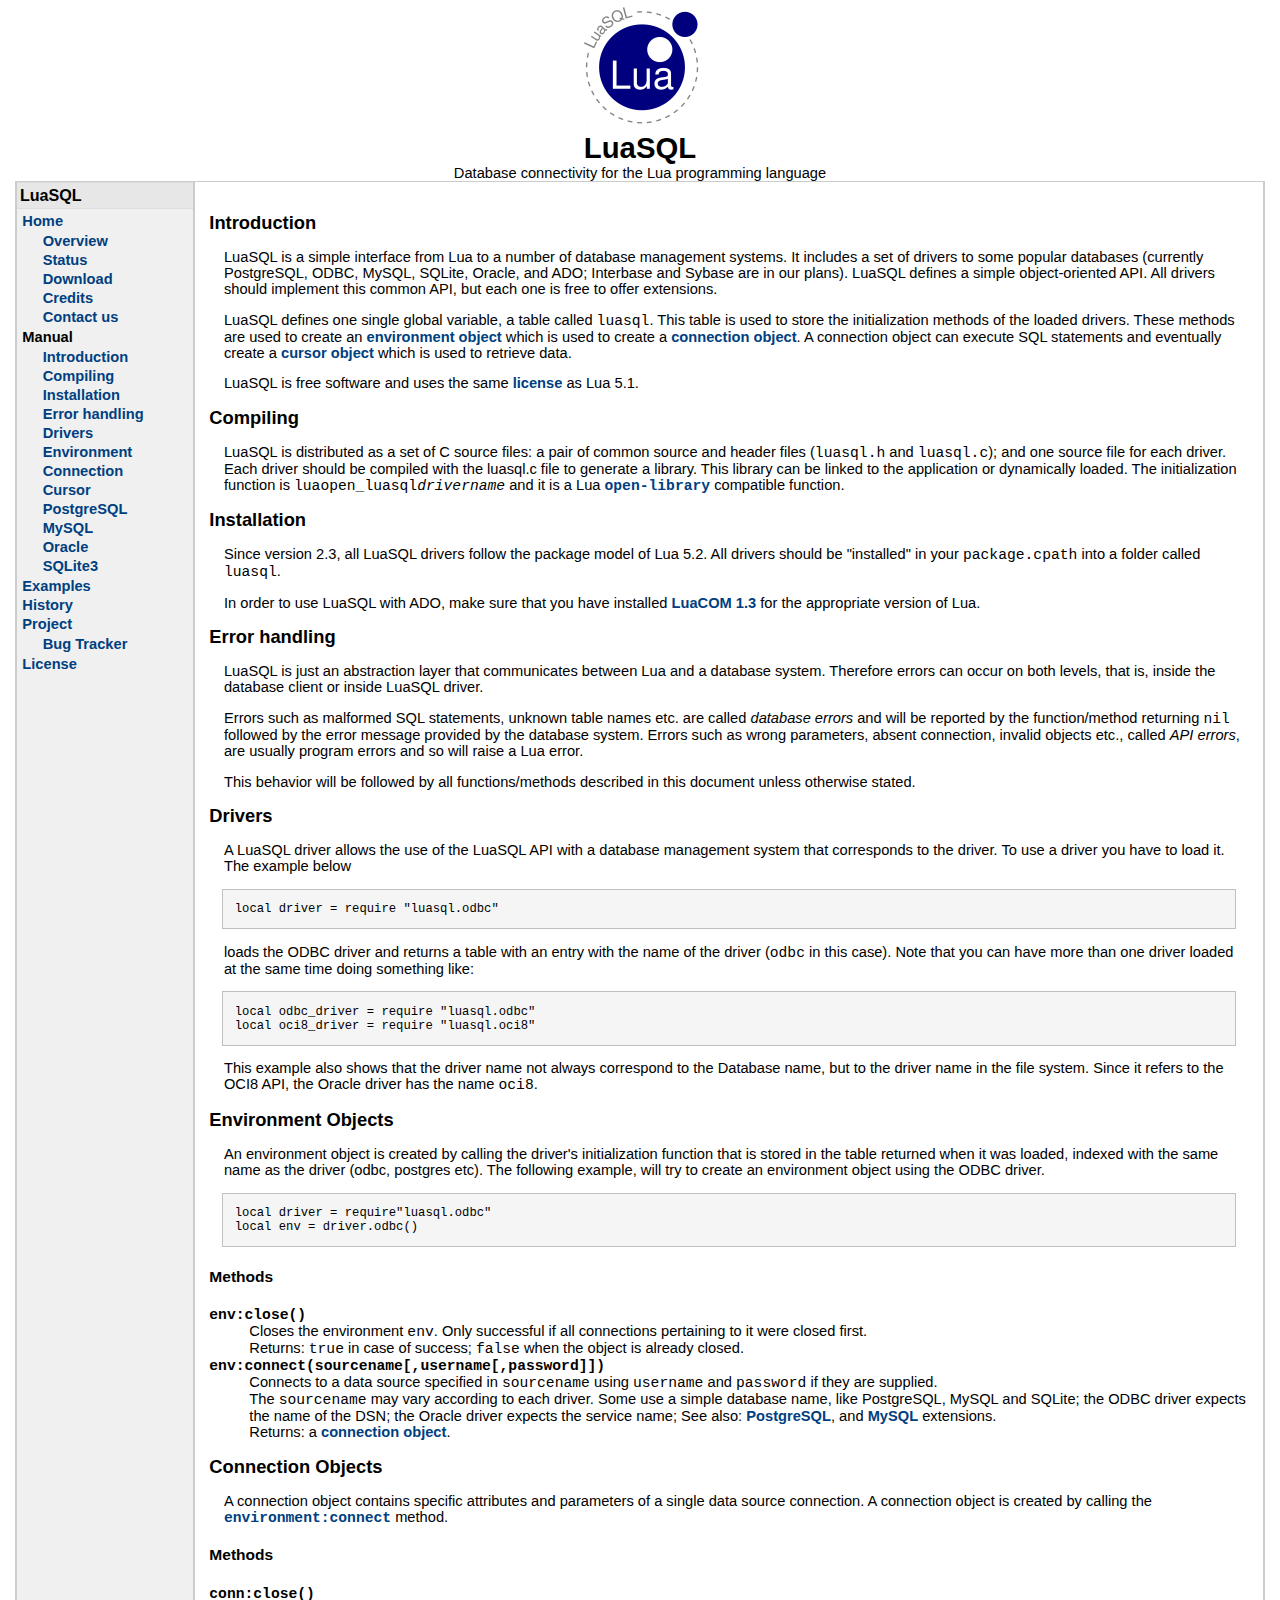
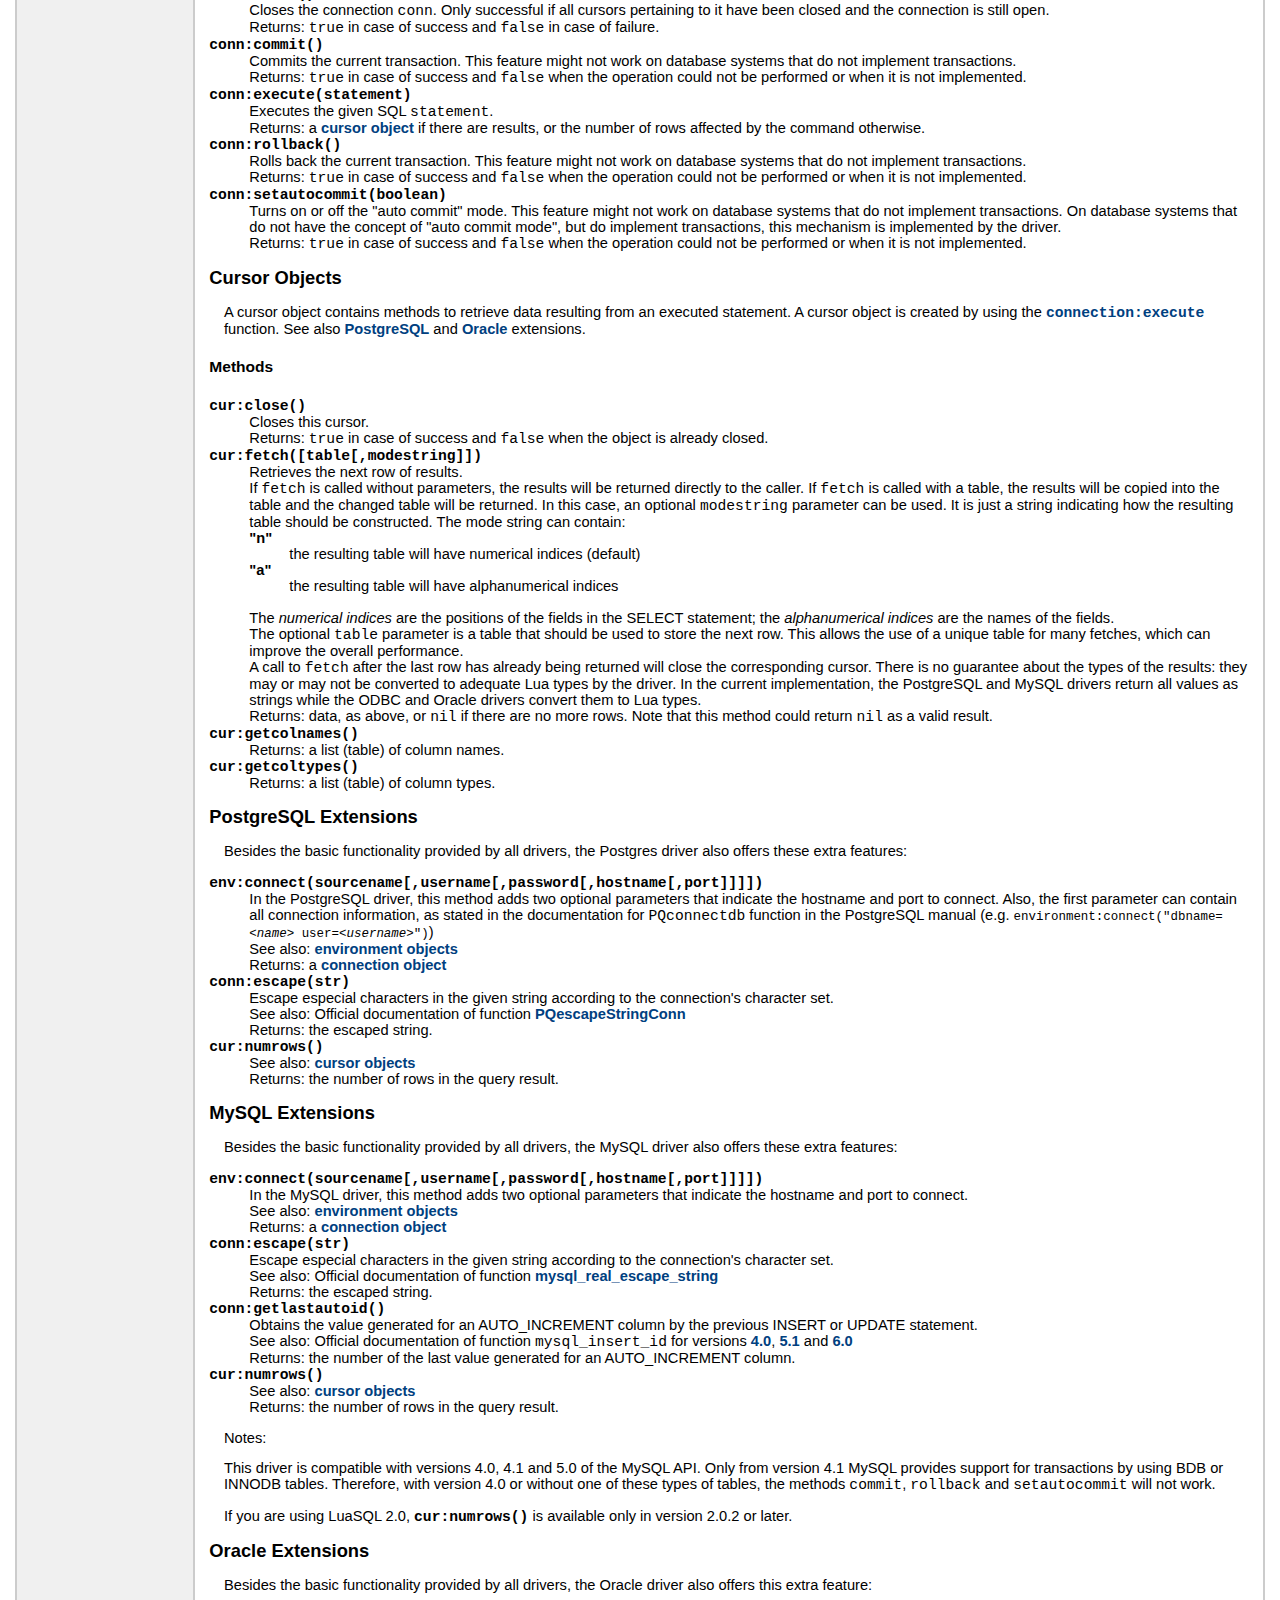
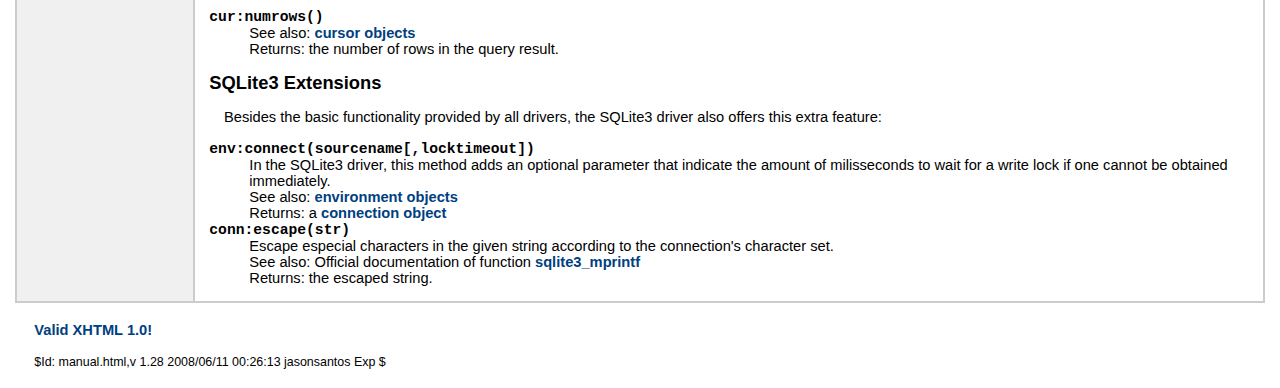
<file: lsqlite3/luasql/doc/fr/manual.html>
<!DOCTYPE html PUBLIC "-//W3C//DTD XHTML 1.0 Strict//EN"
   "http://www.w3.org/TR/xhtml1/DTD/xhtml1-strict.dtd">
<html xmlns="http://www.w3.org/1999/xhtml" xml:lang="en" lang="en">
<head>
    <title>LuaSQL: Database connectivity for the Lua programming language</title>
    <link rel="stylesheet" href="doc.css" type="text/css"/>
	<meta http-equiv="Content-Type" content="text/html; charset=UTF-8"/>
</head>

<body>
<div id="container">

<div id="product">
	<div id="product_logo"><a href="http://www.keplerproject.org">
		<img alt="LuaSQL logo" src="luasql.png"/>
	</a></div>
	<div id="product_name"><big><strong>LuaSQL</strong></big></div>
	<div id="product_description">Database connectivity for the Lua programming language</div>
</div> <!-- id="product" -->

<div id="main">

<div id="navigation">
<h1>LuaSQL</h1>
	<ul>
		<li><a href="index.html">Home</a>
			<ul>
				<li><a href="index.html#overview">Overview</a></li>
				<li><a href="index.html#status">Status</a></li>
				<li><a href="index.html#download">Download</a></li>
				<li><a href="index.html#credits">Credits</a></li>
				<li><a href="index.html#contact">Contact us</a></li>
			</ul>
		</li>
		<li><strong>Manual</strong>
			<ul>
				<li><a href="manual.html#introduction">Introduction</a></li>
				<li><a href="manual.html#compiling">Compiling</a></li>
				<li><a href="manual.html#installation">Installation</a></li>
				<li><a href="manual.html#errors">Error handling</a></li>
				<li><a href="manual.html#drivers">Drivers</a></li>
				<li><a href="manual.html#environment_object">Environment</a></li>
				<li><a href="manual.html#connection_object">Connection</a></li>
				<li><a href="manual.html#cursor_object">Cursor</a></li>
				<li><a href="manual.html#postgres_extensions">PostgreSQL</a></li>
				<li><a href="manual.html#mysql_extensions">MySQL</a></li>
				<li><a href="manual.html#oracle_extensions">Oracle</a></li>
				<li><a href="manual.html#sqlite3_extensions">SQLite3</a></li>
			</ul>
		</li>
		<li><a href="examples.html">Examples</a></li>
		<li><a href="history.html">History</a></li>
        <li><a href="http://github.com/keplerproject/luasql">Project</a>
            <ul>
                <li><a href="http://github.com/keplerproject/luasql/issues">Bug Tracker</a></li>
                
            </ul>
        </li>
		<li><a href="license.html">License</a></li>
	</ul>
</div> <!-- id="navigation" -->

<div id="content">

<h2><a name="introduction"></a>Introduction</h2>
<p>LuaSQL is a simple interface from Lua to a number of database management systems.
It includes a set of drivers to some popular databases
(currently PostgreSQL, ODBC, MySQL, SQLite, Oracle, and ADO;
 Interbase and Sybase are in our plans).
LuaSQL defines a simple object-oriented API.
All drivers should implement this common API,
but each one is free to offer extensions.</p>

<p>LuaSQL defines one single global variable,
a table called <code>luasql</code>.
This table is used to store the initialization methods of the
loaded drivers.
These methods are used to create an
<a href="#environment_object">environment object</a>
which is used to create a
<a href="#connection_object">connection object</a>.
A connection object can execute SQL statements and eventually
create a
<a href="#cursor_object">cursor object</a>
which is used to retrieve data.
</p>
<p>
LuaSQL is free software and uses the same
<a href="license.html">license</a>
as Lua 5.1.
</p>


<h2><a name="compiling"></a>Compiling</h2>

<p>LuaSQL is distributed as a set of C source files:
a pair of common source and header files (<code>luasql.h</code> and <code>luasql.c</code>);
and one source file for each driver.
Each driver should be compiled with the luasql.c file to generate a library.
This library can be linked to the application or dynamically loaded. 
The initialization function is <code>luaopen_luasql<em>drivername</em></code> and it is a Lua
<a href="http://www.lua.org/manual/5.1/manual.html#pdf-require"><code>open-library</code></a> compatible function.
</p>

<h2><a name="installation"></a>Installation</h2>

<p>Since version 2.3, all LuaSQL drivers follow the package model of Lua 5.2.
All drivers should be "installed" in your <code>package.cpath</code> into a
folder called <code>luasql</code>.</p>

<p>In order to use LuaSQL with ADO, make sure that you have installed
 <a href="http://www.tecgraf.puc-rio.br/~rcerq/luacom">LuaCOM 1.3</a>
 for the appropriate version of Lua.</p>

<h2><a name="errors"></a>Error handling</h2>
<p>
LuaSQL is just an abstraction layer that communicates between Lua
and a database system.
Therefore errors can occur on both levels, that is,
inside the database client or inside LuaSQL driver.
</p>
<p>
Errors such as malformed SQL statements, unknown table names etc.
are called <em>database errors</em> and
will be reported by the function/method returning <code>nil</code> followed
by the error message provided by the database system.
Errors such as wrong parameters, absent connection, invalid objects etc.,
called <em>API errors</em>,
are usually program errors and so will raise a Lua error.
</p>
<p>
This behavior will be followed by all functions/methods
described in this document unless otherwise stated.
</p>

<h2><a name="drivers"></a>Drivers</h2>

<p>
A LuaSQL driver allows the use of the LuaSQL API with a database management system
that corresponds to the driver. To use a driver you have to load it.
The example below
</p>

<pre class="example">
local driver = require "luasql.odbc"
</pre>

<p>
loads the ODBC driver and returns a table with an entry with the name of the
driver (<code>odbc</code> in this case). Note that you can have more than one
driver loaded at the same time doing something like:
</p>

<pre class="example">
local odbc_driver = require "luasql.odbc"
local oci8_driver = require "luasql.oci8"
</pre>

<p>
This example also shows that the driver name not always correspond to the
Database name, but to the driver name in the file system. Since it refers to
the OCI8 API, the Oracle driver has the name <code>oci8</code>.
</p>

<h2><a name="environment_object"></a>Environment Objects</h2>

<p>An environment object is created by calling the driver's initialization
function that is stored in the table returned when it was loaded, indexed
with the same name as the driver (odbc, postgres etc). The following example,
will try to create an environment object using the ODBC driver.
</p>

<pre class="example">
local driver = require"luasql.odbc"
local env = driver.odbc()
</pre>


<h4>Methods</h4>

<dl class="reference">

	<dt><a name="env_close"></a><strong><code>env:close()</code></strong></dt>
	<dd>Closes the environment <code>env</code>.
	Only successful if all connections pertaining to it were closed first.<br/>
	Returns: <code>true</code> in case of success; <code>false</code> when
	the object is already closed.</dd>
	
	<dt><a name="env_connect"></a><strong><code>env:connect(sourcename[,username[,password]])</code></strong></dt>
	<dd>Connects to a data source specified in <code>sourcename</code> using 
	<code>username</code> and <code>password</code> if they are supplied.<br/>
	The <code>sourcename</code> may vary according to each driver.
	Some use a simple database name, like PostgreSQL, MySQL and SQLite;
	the ODBC driver expects the name of the DSN;
	the Oracle driver expects the service name;
	See also: <a href="#postgres_extensions">PostgreSQL</a>,
		and <a href="#mysql_extensions">MySQL</a> extensions.<br/>
	Returns: a <a href="#connection_object">connection object</a>.</dd>

</dl>


<h2><a name="connection_object"></a>Connection Objects</h2>

<p>A connection object contains specific attributes and parameters of a
single data source connection.
A connection object is created by calling the
<code><a href="#env_connect">environment:connect</a></code>
method.</p>

<h4>Methods</h4>

<dl class="reference">

	<dt><a name="conn_close"></a><strong><code>conn:close()</code></strong></dt>
	<dd>Closes the connection <code>conn</code>.
	Only successful if all cursors pertaining to it have been closed and the connection is still open.<br/>
	Returns: <code>true</code> in case of success and <code>false</code> in case of failure.</dd>
	
	
	<dt><a name="conn_commit"></a><strong><code>conn:commit()</code></strong></dt>
	<dd>Commits the current transaction.
	This feature might not work on database systems that do not implement
	transactions.<br/>
	Returns: <code>true</code> in case of success and <code>false</code> when
	the operation could not be performed or when it is not implemented.</dd>
	
	
	<dt><a name="conn_execute"></a><strong><code>conn:execute(statement)</code></strong></dt>
	<dd>Executes the given SQL <code>statement</code>.<br/>
	Returns: a <a href="#cursor_object">cursor object</a>
	if there are results, or the number of rows affected by the command otherwise.</dd>
	
	
	<dt><a name="conn_rollback"></a><strong><code>conn:rollback()</code></strong></dt>
	<dd>Rolls back the current transaction.
	This feature might not work on database systems that do not implement
	transactions.<br/>
	Returns: <code>true</code> in case of success and <code>false</code> when
	the operation could not be performed or when it is not implemented.</dd>
	
	
	<dt><a name="conn_setautocommit"></a><strong><code>conn:setautocommit(boolean)</code></strong></dt>
	<dd>Turns on or off the "auto commit" mode.
	This feature might not work on database systems that do not implement
	transactions.
	On database systems that do not have the concept of "auto commit mode",
	but do implement transactions, this mechanism is implemented by the driver.
	<br/>
	Returns: <code>true</code> in case of success and <code>false</code> when
	the operation could not be performed or when it is not implemented.</dd>

</dl>


<h2><a name="cursor_object"></a>Cursor Objects</h2>

<p>A cursor object contains methods to retrieve data resulting from an
executed statement. A cursor object is created by using the
<code><a href="#conn_execute">connection:execute</a></code>
function.
See also <a href="#postgres_extensions">PostgreSQL</a>
and <a href="#oracle_extensions">Oracle</a> extensions.</p>

<h4>Methods</h4>

<dl class="reference">

	<dt><a name="cur_close"></a><strong><code>cur:close()</code></strong></dt>
	<dd>Closes this cursor.<br/>
	Returns: <code>true</code> in case of success and <code>false</code> when
	the object is already closed.</dd>
	
	
	<dt><a name="cur_fetch"></a><strong><code>cur:fetch([table[,modestring]])</code></strong></dt>
	<dd>Retrieves the next row of results.<br/>
	If <code>fetch</code> is called without parameters,
	the results will be returned directly to the caller.
	If <code>fetch</code> is called with a table, the results will be copied
	into the table and the changed table will be returned.
	In this case, an optional <code>modestring</code> parameter can be used.
	It is just a string indicating how the resulting table should be constructed.
	The mode string can contain:
	<dl>
	  <dt><strong>"n"</strong></dt><dd>the resulting table will have numerical indices (default)</dd>
	  <dt><strong>"a"</strong></dt><dd>the resulting table will have alphanumerical indices</dd>
	</dl>
	<br/>
	The <em>numerical indices</em> are the positions of the fields in the SELECT
	statement;
	the <em>alphanumerical indices</em> are the names of the fields.<br/>
	The optional <code>table</code> parameter is a table that should be
	used to store the next row.
	This allows the use of a unique table for many fetches, which
	can improve the overall performance.<br/>
	A call to <code>fetch</code> after the last row has already being returned
	will close the corresponding cursor.
	There is no guarantee about the types of the results: they may or may not be converted to adequate Lua types by the driver.
	In the current implementation,
	the PostgreSQL and MySQL drivers return all values as strings
	while the ODBC and Oracle drivers convert them to Lua types.<br/>
	Returns: data, as above, or <code>nil</code> if there are no more rows.
	Note that this method could return <code>nil</code> as a valid result.</dd>
	
	
	<dt><a name="cur_colnames"></a><strong><code>cur:getcolnames()</code></strong></dt>
	<dd>Returns: a list (table) of column names.</dd>
	
	
	<dt><a name="cur_coltypes"></a><strong><code>cur:getcoltypes()</code></strong></dt>
	<dd>Returns: a list (table) of column types.</dd>

</dl>

<p><a name="extensions"></a></p>

<h2><a name="postgres_extensions"></a>PostgreSQL Extensions</h2>

<p>Besides the basic functionality provided by all drivers,
the Postgres driver also offers these extra features:</p>

<dl class="reference">
  <dt><strong><code>env:connect(sourcename[,username[,password[,hostname[,port]]]])</code></strong></dt>
  <dd>In the PostgreSQL driver, this method adds two optional parameters
    that indicate the hostname and port to connect.
    Also, the first parameter can contain all connection information,
    as stated in the documentation for <code>PQconnectdb</code> function
    in the PostgreSQL manual
    (e.g. <small><code>environment:connect("dbname=&lt;<em>name</em>&gt; user=&lt;<em>username</em>&gt;")</code></small>) <br/>
    See also: <a href="#environment_object">environment objects</a><br/>
    Returns: a <a href="#connection_object">connection object</a></dd>

  <dt><strong><code>conn:escape(str)</code></strong></dt>
  <dd>Escape especial characters in the given string according to the
    connection's character set.<br/>
    See also: Official documentation of function <a href="http://www.postgresql.org/docs/8.3/static/libpq-exec.html#LIBPQ-EXEC-ESCAPE-STRING">PQescapeStringConn</a><br/>
    Returns: the escaped string.
  </dd>

  <dt><strong><code>cur:numrows()</code></strong></dt>
  <dd>See also: <a href="#cursor_object">cursor objects</a><br/>
    Returns: the number of rows in the query result.</dd>
</dl>


<h2><a name="mysql_extensions"></a>MySQL Extensions</h2>

<p>Besides the basic functionality provided by all drivers,
the MySQL driver also offers these extra features:</p>

<dl class="reference">
  <dt><strong><code>env:connect(sourcename[,username[,password[,hostname[,port]]]])</code></strong></dt>
  <dd>In the MySQL driver, this method adds two optional parameters
    that indicate the hostname and port to connect.<br/>
    See also: <a href="#environment_object">environment objects</a><br/>
    Returns: a <a href="#connection_object">connection object</a></dd>

  <dt><strong><code>conn:escape(str)</code></strong></dt>
  <dd>Escape especial characters in the given string according to the
    connection's character set.<br/>
    See also: Official documentation of function <a href="http://dev.mysql.com/doc/refman/4.1/en/mysql-real-escape-string.html">mysql_real_escape_string</a><br/>
    Returns: the escaped string.
  </dd>

  <a name="mysql_getlastautoid"></a>
  <dt><strong><code>conn:getlastautoid()</code></strong></dt>
  <dd>Obtains the value generated for an AUTO_INCREMENT column by the previous
    INSERT or UPDATE statement.<br/>
    See also: Official documentation of function <code>mysql_insert_id</code> for versions <a href="http://dev.mysql.com/doc/refman/4.1/en/mysql-insert-id.html">4.0</a>, <a href="http://dev.mysql.com/doc/refman/5.1/en/mysql-insert-id.html">5.1</a> and <a href="http://dev.mysql.com/doc/refman/6.0/en/mysql-insert-id.html">6.0</a><br/>
    Returns: the number of the last value generated for an AUTO_INCREMENT column.
  </dd>

  <dt><strong><code>cur:numrows()</code></strong></dt>
  <dd>See also: <a href="#cursor_object">cursor objects</a><br/>
    Returns: the number of rows in the query result.</dd>
</dl>

<p>Notes:</p>

<p>This driver is compatible with versions 4.0, 4.1 and 5.0 of the
MySQL API. Only from version 4.1 MySQL provides support for transactions by using
BDB or INNODB tables.
Therefore, with version 4.0 or without one of these types of tables, the
methods <code>commit</code>, <code>rollback</code> and
<code>setautocommit</code> will not work.</p>

<p>If you are using LuaSQL 2.0, <strong><code>cur:numrows()</code></strong>
is available only in version 2.0.2 or later.</p>


<h2><a name="oracle_extensions"></a>Oracle Extensions</h2>

<p>Besides the basic functionality provided by all drivers,
the Oracle driver also offers this extra feature:</p>

<dl class="reference">
  <dt><strong><code>cur:numrows()</code></strong></dt>
  <dd>See also: <a href="#cursor_object">cursor objects</a><br/>
    Returns: the number of rows in the query result.</dd>
</dl>

<h2><a name="sqlite3_extensions"></a>SQLite3 Extensions</h2>

<p>Besides the basic functionality provided by all drivers,
the SQLite3 driver also offers this extra feature:</p>

<dt><strong><code>env:connect(sourcename[,locktimeout])</code></strong></dt>
  <dd>In the SQLite3 driver, this method adds an optional parameter
    that indicate the amount of milisseconds to wait for a write lock if one cannot be obtained immediately.<br/>
    See also: <a href="#environment_object">environment objects</a><br/>
    Returns: a <a href="#connection_object">connection object</a></dd>

  <dt><strong><code>conn:escape(str)</code></strong></dt>
  <dd>Escape especial characters in the given string according to the
    connection's character set.<br/>
    See also: Official documentation of function <a href="http://www.sqlite.org/c3ref/mprintf.html">sqlite3_mprintf</a><br/>
    Returns: the escaped string.
  </dd>

</div> <!-- id="content" -->

</div> <!-- id="main" -->

<div id="about">
	<p><a href="http://validator.w3.org/check?uri=referer">Valid XHTML 1.0!</a></p>
	<p><small>$Id: manual.html,v 1.28 2008/06/11 00:26:13 jasonsantos Exp $</small></p>
</div> <!-- id="about" -->

</div> <!-- id="container" -->

</body>
</html>
</file>
<file: lsqlite3/luasql/doc/fr/doc.css>
body { 
    margin-left: 1em; 
    margin-right: 1em; 
    font-family: arial, helvetica, geneva, sans-serif;
    background-color:#ffffff; margin:0px;
}

code {
    font-family: "Andale Mono", monospace; 
}

tt {
    font-family: "Andale Mono", monospace; 
}

body, td, th { font-size: 11pt; }

h1, h2, h3, h4 { margin-left: 0em; }

textarea, pre, tt { font-size:10pt; }
body, td, th { color:#000000; }
small { font-size:0.85em; }
h1 { font-size:1.5em; }
h2 { font-size:1.25em; }
h3 { font-size:1.15em; }
h4 { font-size:1.06em; }

a:link { font-weight:bold; color: #004080; text-decoration: none; }
a:visited { font-weight:bold; color: #006699; text-decoration: none; }
a:link:hover { text-decoration:underline; }
hr { color:#cccccc }
img { border-width: 0px; }

h3 { padding-top: 1em; }

p { margin-left: 1em; }

p.name { 
    font-family: "Andale Mono", monospace; 
    padding-top: 1em;
    margin-left: 0em; 
}

blockquote { margin-left: 3em; }

.example {
    background-color: rgb(245, 245, 245);
    border-top-width: 1px;
    border-right-width: 1px;
    border-bottom-width: 1px;
    border-left-width: 1px;
    border-top-style: solid;
    border-right-style: solid;
    border-bottom-style: solid;
    border-left-style: solid;
    border-top-color: silver;
    border-right-color: silver;
    border-bottom-color: silver;
    border-left-color: silver;
    padding: 1em;
    margin-left: 1em;
    margin-right: 1em;
    font-family: "Andale Mono", monospace; 
    font-size: smaller;
}

hr { 
    margin-left: 0em;
    background: #00007f; 
    border: 0px;
    height: 1px;
}

ul { list-style-type: disc; }

table.index { border: 1px #00007f; }
table.index td { text-align: left; vertical-align: top; }
table.index ul { padding-top: 0em; margin-top: 0em; }

table {
    border: 1px solid black;
    border-collapse: collapse;
    margin-left: auto;
    margin-right: auto;
}

th {
    border: 1px solid black;
    padding: 0.5em;
}

td {
    border: 1px solid black;
    padding: 0.5em;
}
div.header, div.footer { margin-left: 0em; }

#container {
    margin-left: 1em;
    margin-right: 1em;
    background-color: #f0f0f0;
}

#product {
    text-align: center;
    border-bottom: 1px solid #cccccc;
    background-color: #ffffff;
}

#product big {
    font-size: 2em;
}

#product_logo {
}

#product_name {
}

#product_description {
}

#main {
    background-color: #f0f0f0;
    border-left: 2px solid #cccccc;
}

#navigation {
    float: left;
    width: 12em;
    margin: 0;
    vertical-align: top;
    background-color: #f0f0f0;
    overflow:visible;
}

#navigation h1 {
    background-color:#e7e7e7;
    font-size:1.1em;
    color:#000000;
    text-align:left;
    margin:0px;
    padding:0.2em;
    border-top:1px solid #dddddd;
    border-bottom:1px solid #dddddd;
}

#navigation ul {
    font-size:1em;
    list-style-type: none;
    padding: 0;
    margin: 1px;
}

#navigation li {
    text-indent: -1em;
    margin: 0em 0em 0em 0.5em;
    display: block;
    padding: 3px 0px 0px 12px;
}

#navigation li li a {
    padding: 0px 3px 0px -1em;
}

#content {
    margin-left: 12em;
    padding: 1em;
    border-left: 2px solid #cccccc;
    border-right: 2px solid #cccccc;
    background-color: #ffffff;
}

#about {
    clear: both;
    margin: 0;
    padding: 5px;
    border-top: 2px solid #cccccc;
    background-color: #ffffff;
}

@media print {
    body {
        font: 10pt "Times New Roman", "TimeNR", Times, serif;
    }
    a {
        font-weight:bold; color: #004080; text-decoration: underline;
    }
    #main {
        background-color: #ffffff; border-left: 0px;
    }
    #container {
        margin-left: 2%; margin-right: 2%; background-color: #ffffff;
    }
    #content {
        margin-left: 0px; padding: 1em; border-left: 0px; border-right: 0px; background-color: #ffffff;
    }
    #navigation {
        display: none;
    }
    #product_logo {
        display: none;
    }
    #about img {
        display: none;
    }
    .example {
        font-family: "Andale Mono", monospace; 
        font-size: 8pt;
        page-break-inside: avoid;
    }
}
</file>
<file: lsqlite3/luasql/doc/us/doc.css>
body { 
    margin-left: 1em; 
    margin-right: 1em; 
    font-family: arial, helvetica, geneva, sans-serif;
    background-color:#ffffff; margin:0px;
}

code {
    font-family: "Andale Mono", monospace; 
}

tt {
    font-family: "Andale Mono", monospace; 
}

body, td, th { font-size: 11pt; }

h1, h2, h3, h4 { margin-left: 0em; }

textarea, pre, tt { font-size:10pt; }
body, td, th { color:#000000; }
small { font-size:0.85em; }
h1 { font-size:1.5em; }
h2 { font-size:1.25em; }
h3 { font-size:1.15em; }
h4 { font-size:1.06em; }

a:link { font-weight:bold; color: #004080; text-decoration: none; }
a:visited { font-weight:bold; color: #006699; text-decoration: none; }
a:link:hover { text-decoration:underline; }
hr { color:#cccccc }
img { border-width: 0px; }

h3 { padding-top: 1em; }

p { margin-left: 1em; }

p.name { 
    font-family: "Andale Mono", monospace; 
    padding-top: 1em;
    margin-left: 0em; 
}

blockquote { margin-left: 3em; }

.example {
    background-color: rgb(245, 245, 245);
    border-top-width: 1px;
    border-right-width: 1px;
    border-bottom-width: 1px;
    border-left-width: 1px;
    border-top-style: solid;
    border-right-style: solid;
    border-bottom-style: solid;
    border-left-style: solid;
    border-top-color: silver;
    border-right-color: silver;
    border-bottom-color: silver;
    border-left-color: silver;
    padding: 1em;
    margin-left: 1em;
    margin-right: 1em;
    font-family: "Andale Mono", monospace; 
    font-size: smaller;
}

hr { 
    margin-left: 0em;
    background: #00007f; 
    border: 0px;
    height: 1px;
}

ul { list-style-type: disc; }

table.index { border: 1px #00007f; }
table.index td { text-align: left; vertical-align: top; }
table.index ul { padding-top: 0em; margin-top: 0em; }

table {
    border: 1px solid black;
    border-collapse: collapse;
    margin-left: auto;
    margin-right: auto;
}

th {
    border: 1px solid black;
    padding: 0.5em;
}

td {
    border: 1px solid black;
    padding: 0.5em;
}
div.header, div.footer { margin-left: 0em; }

#container {
    margin-left: 1em;
    margin-right: 1em;
    background-color: #f0f0f0;
}

#product {
    text-align: center;
    border-bottom: 1px solid #cccccc;
    background-color: #ffffff;
}

#product big {
    font-size: 2em;
}

#product_logo {
}

#product_name {
}

#product_description {
}

#main {
    background-color: #f0f0f0;
    border-left: 2px solid #cccccc;
}

#navigation {
    float: left;
    width: 12em;
    margin: 0;
    vertical-align: top;
    background-color: #f0f0f0;
    overflow:visible;
}

#navigation h1 {
    background-color:#e7e7e7;
    font-size:1.1em;
    color:#000000;
    text-align:left;
    margin:0px;
    padding:0.2em;
    border-top:1px solid #dddddd;
    border-bottom:1px solid #dddddd;
}

#navigation ul {
    font-size:1em;
    list-style-type: none;
    padding: 0;
    margin: 1px;
}

#navigation li {
    text-indent: -1em;
    margin: 0em 0em 0em 0.5em;
    display: block;
    padding: 3px 0px 0px 12px;
}

#navigation li li a {
    padding: 0px 3px 0px -1em;
}

#content {
    margin-left: 12em;
    padding: 1em;
    border-left: 2px solid #cccccc;
    border-right: 2px solid #cccccc;
    background-color: #ffffff;
}

#about {
    clear: both;
    margin: 0;
    padding: 5px;
    border-top: 2px solid #cccccc;
    background-color: #ffffff;
}

@media print {
    body {
        font: 10pt "Times New Roman", "TimeNR", Times, serif;
    }
    a {
        font-weight:bold; color: #004080; text-decoration: underline;
    }
    #main {
        background-color: #ffffff; border-left: 0px;
    }
    #container {
        margin-left: 2%; margin-right: 2%; background-color: #ffffff;
    }
    #content {
        margin-left: 0px; padding: 1em; border-left: 0px; border-right: 0px; background-color: #ffffff;
    }
    #navigation {
        display: none;
    }
    #product_logo {
        display: none;
    }
    #about img {
        display: none;
    }
    .example {
        font-family: "Andale Mono", monospace; 
        font-size: 8pt;
        page-break-inside: avoid;
    }
}
</file>
